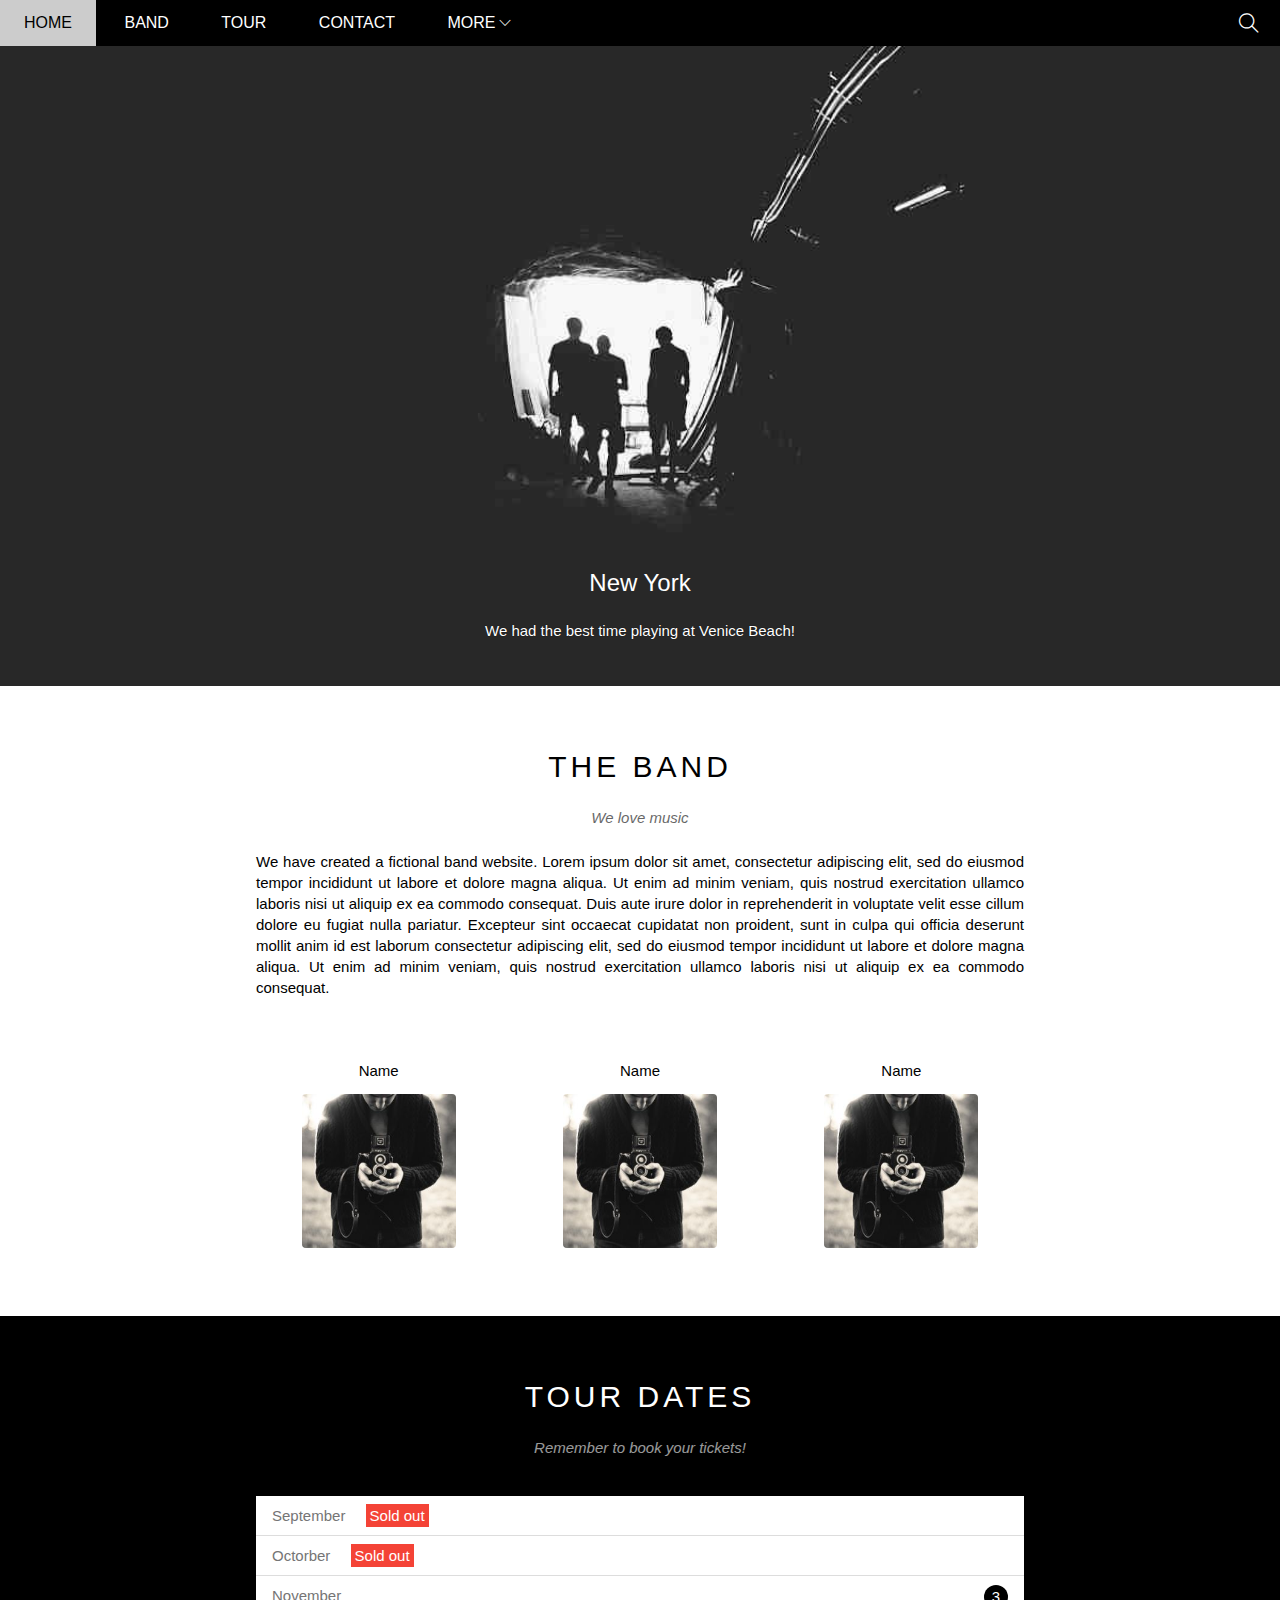
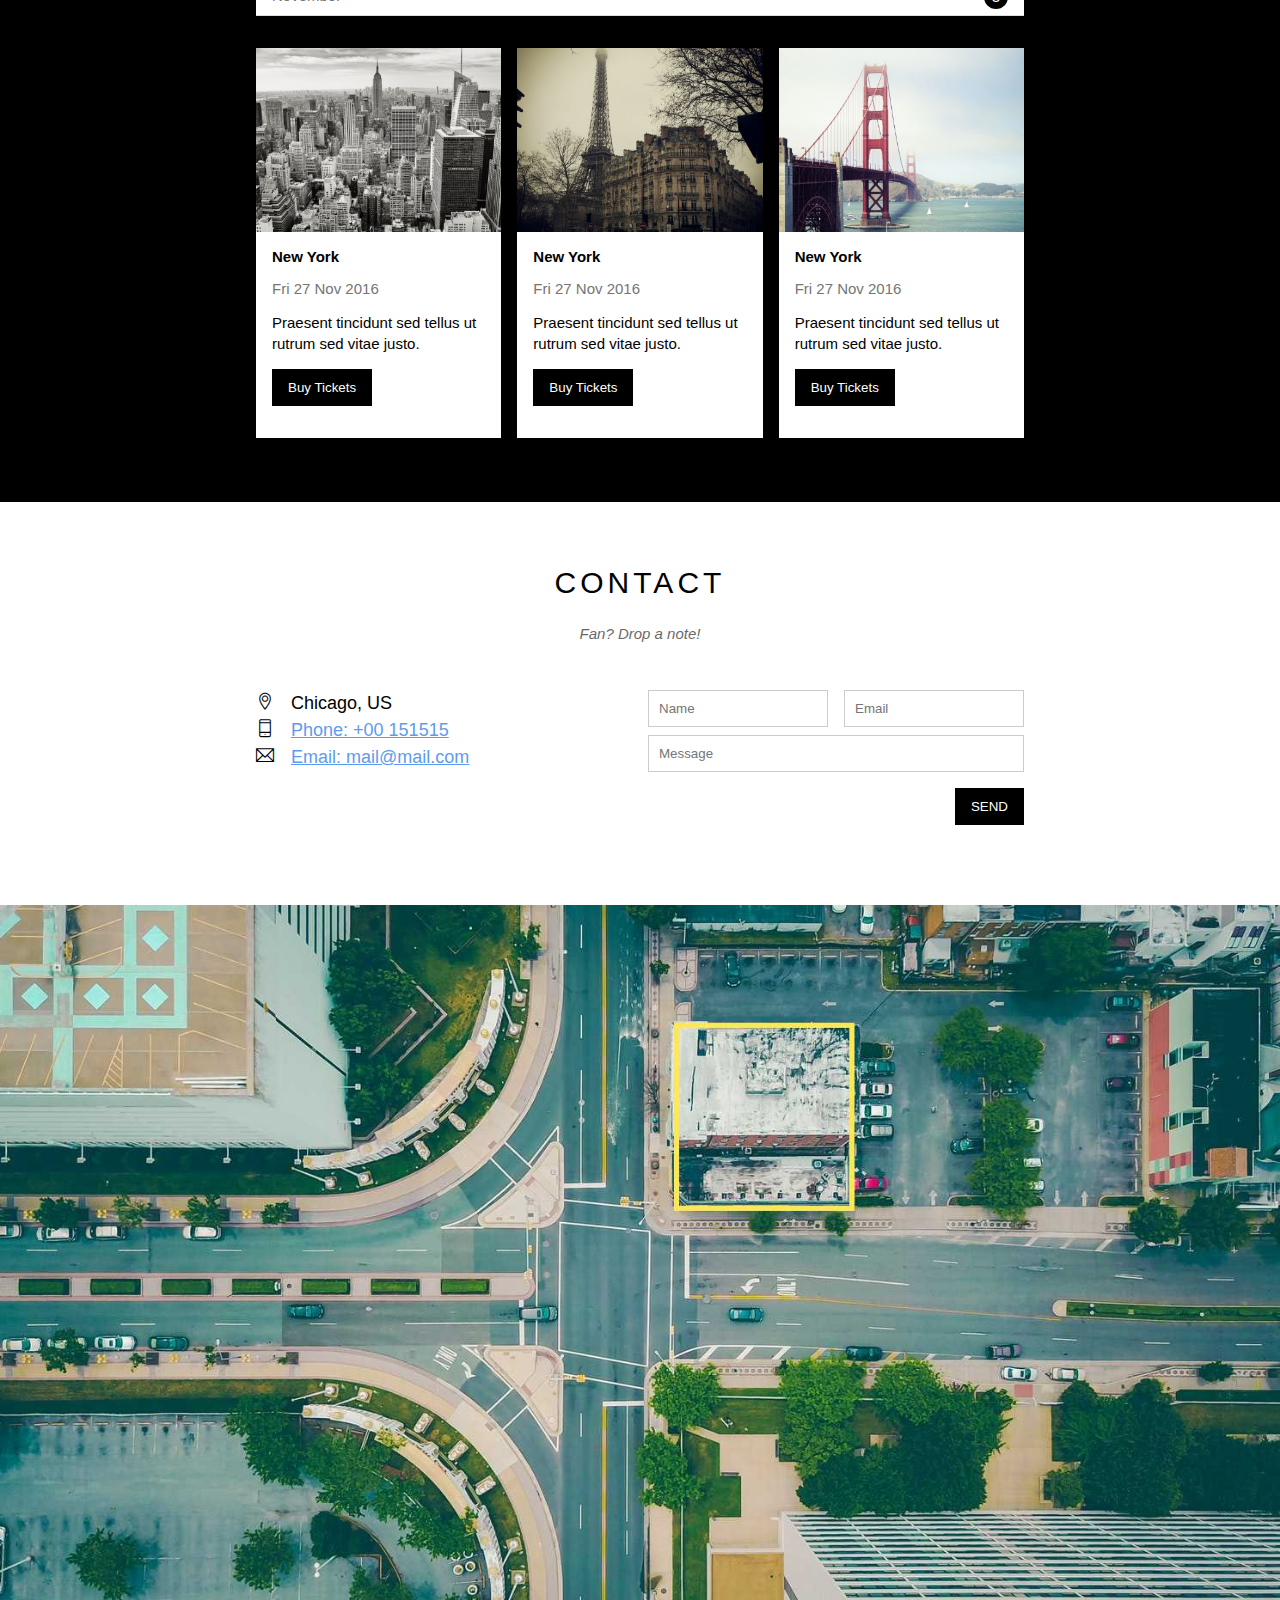
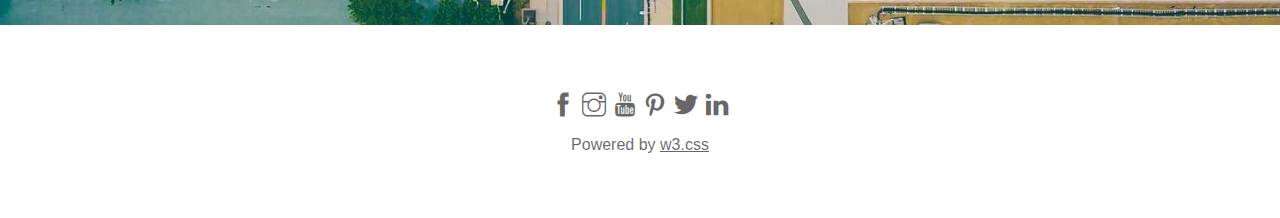
<file: index.html>
<!DOCTYPE html>
<html lang="en">

<head>
    <meta charset="UTF-8">
    <meta http-equiv="X-UA-Compatible" content="IE=edge">
    <meta name="viewport" content="width=device-width, initial-scale=1.0">
    <title>The Band</title>
    <link rel="icon" href="./assets/img/anh dai dien.jpg" type="image/x-icon" />
    <link rel="stylesheet" href="./assets/css/styles.css">
    <link rel="stylesheet" href="./assets/css/responsive.css">
    <link rel="stylesheet" href="./assets/fonts/themify-icons/themify-icons.css">
    <link rel="stylesheet" href="./assets/fonts/fontawesome-free-5.15.2-web/css/all.css">
</head>

<body>
    <div id="main">
        <div id="header">
            <!-- Begin nav -->
            <ul id="nav">
                <li><a href="#">Home</a></li>
                <li><a href="#band">Band</a></li>
                <li><a href="#tour">Tour</a></li>
                <li><a href="#contact">Contact</a></li>
                <li>
                    <a href="#">More<i class="nav-arrow-down ti-angle-down"></i></a>
                    <ul class="subnav">
                        <li><a href="#">Merchandise</a></li>
                        <li><a href="#">Extras</a></li>
                        <li><a href="#">Media</a></li>
                    </ul>
                </li>
            </ul>
            <!-- End nav -->

            <!-- Begin Mobile Button -->
            <div id="mobile-menu" class="mobile-menu-btn">
                <i class="menu-icon ti-menu"></i>
            </div>

            <!-- Begin Search Button -->
            <div class="search-btn">
                <i class="search-icon ti-search"></i>
            </div>
        </div>

        <div id="slider">
            <div class="text-content">
                <h2 class="text-heading">New York</h2>
                <div class="text-description">We had the best time playing at Venice Beach!</div>
            </div>
        </div>

        <div id="content">
            <!-- About Section -->
            <div id="band" class="content-section">
                <h2 class="section-heading">The Band</h2>
                <p class="section-sub-heading">We love music</p>
                <p class="about-text">We have created a fictional band website. Lorem ipsum dolor sit amet, consectetur
                    adipiscing elit, sed do eiusmod tempor incididunt ut labore et dolore magna aliqua. Ut enim ad minim
                    veniam, quis nostrud exercitation ullamco laboris nisi ut aliquip ex ea commodo consequat. Duis aute
                    irure dolor in reprehenderit in voluptate velit esse cillum dolore eu fugiat nulla pariatur.
                    Excepteur sint occaecat cupidatat non proident, sunt in culpa qui officia deserunt mollit anim id
                    est laborum consectetur adipiscing elit, sed do eiusmod tempor incididunt ut labore et dolore magna
                    aliqua. Ut enim ad minim veniam, quis nostrud exercitation ullamco laboris nisi ut aliquip ex ea
                    commodo consequat.</p>

                <div class="row member-list">
                    <div class="col col-third s-col-full mt-32 text-center">
                        <p class="member-name">Name</p>
                        <img src="./assets/img/band/member1.jpg" alt="Name" class="member-img">
                    </div>

                    <div class="col col-third s-col-full mt-32 text-center">
                        <p class="member-name">Name</p>
                        <img src="./assets/img/band/member1.jpg" alt="Name" class="member-img">
                    </div>

                    <div class="col col-third s-col-full mt-32 text-center">
                        <p class="member-name">Name</p>
                        <img src="./assets/img/band/member1.jpg" alt="Name" class="member-img">
                    </div>
                </div>
            </div>

            <!-- Tour Section -->
            <div id="tour" class="tour-section">
                <div class="content-section">
                    <h2 class="section-heading text-white">TOUR DATES</h2>
                    <p class="section-sub-heading text-white">Remember to book your tickets!</p>
                    <!-- Tickets -->
                    <ul class="tickets-list">
                        <li>September <span class="sold-out">Sold out</span></li>
                        <li>Octorber <span class="sold-out">Sold out</span></li>
                        <li>November <span class="quantity">3</span></li>
                    </ul>

                    <!-- Places -->
                    <div class="row places-list">
                        <div class="col col-third s-col-full mt-16">
                            <img src="./assets/img/places/place1.jpg" alt="New York" class="place-img">
                            <div class="place-body">
                                <h3 class="place-heading">New York</h3>
                                <p class="place-time">Fri 27 Nov 2016</p>
                                <p class="place-des">Praesent tincidunt sed tellus ut rutrum sed vitae justo.</p>
                                <button href="#" class="btn s-full-width text-center js-buy-ticket">Buy Tickets</button>
                            </div>
                        </div>

                        <div class="col col-third s-col-full mt-16">
                            <img src="./assets/img/places/place2.jpg" alt="New York" class="place-img">
                            <div class="place-body">
                                <h3 class="place-heading">New York</h3>
                                <p class="place-time">Fri 27 Nov 2016</p>
                                <p class="place-des">Praesent tincidunt sed tellus ut rutrum sed vitae justo.</p>
                                <button href="#" class="btn s-full-width text-center js-buy-ticket">Buy Tickets</button>
                            </div>
                        </div>

                        <div class="col col-third s-col-full mt-16">
                            <img src="./assets/img/places/place3.jpg" alt="New York" class="place-img">
                            <div class="place-body">
                                <h3 class="place-heading">New York</h3>
                                <p class="place-time">Fri 27 Nov 2016</p>
                                <p class="place-des">Praesent tincidunt sed tellus ut rutrum sed vitae justo.</p>
                                <button href="#" class="btn s-full-width text-center js-buy-ticket">Buy Tickets</button>
                            </div>
                        </div>

                    </div>
                </div>
            </div>

            <!-- Begin Contact Section -->
            <div id="contact" class="content-section">
                <h2 class="section-heading">CONTACT</h2>
                <p class="section-sub-heading">Fan? Drop a note!</p>

                <div class="row contact-content">
                    <div class="col col-half s-col-full contact-info">
                        <p><i class="ti-location-pin"></i> Chicago, US</p>
                        <p><i class="ti-mobile"></i> <a href="tel:+00 151515">Phone: +00 151515</a></p>
                        <p><i class="ti-email"></i> <a href="mailto:mail@mail.com">Email: mail@mail.com</a></p>
                    </div>
                    <div class="col col-half s-col-full contact-form">
                        <form action="">
                            <div class="row">
                                <div class="col col-half s-col-full">
                                    <input type="text" name="name" id="contact-name" placeholder="Name" required class="form-control">
                                </div>
                                <div class="col col-half s-col-full s-mt-8">
                                    <input type="email" name="email" id="contac-email" placeholder="Email" required class="form-control">
                                </div>
                            </div>
                            <div class="row mt-8">
                                <div class="col col-full">
                                    <input type="text" name="message" id="contact-message" placeholder="Message" required class=" form-control">
                                </div>
                            </div>
                            <input class="contact-submit-btn btn mt-16 pull-right s-full-width" type="submit" value="SEND">
                        </form>
                    </div>
                </div>
            </div>
            <!-- End Contact Section -->

            <div class="map-section">
                <img src="./assets/img/map.jpg" alt="map">
            </div>
        </div>

        <div id="footer" class="text-center">
            <div class="socials-list">
                <a href="#"><i class="ti-facebook"></i></a>
                <a href="#"><i class="ti-instagram"></i></a>
                <a href="#"><i class="ti-youtube"></i></a>
                <a href="#"><i class="ti-pinterest"></i></a>
                <a href="#"><i class="ti-twitter-alt"></i></a>
                <a href="#"><i class="ti-linkedin"></i></a>
            </div>
            <p class="copy-right">Powered by <a href="#">w3.css</a></p>
        </div>
    </div>

    <div class="modal js-modal">
        <div class="modal-container js-modal-container">
            <div class="modal-close js-modal-close">
                <i class="ti-close"></i>
            </div>
            <header class="modal-header">
                <i class="modal-header-icon ti-bag"></i>
                Tickets
            </header>
            <div class="modal-body">
                <label for="ticket-quantity" class="modal-lable">
                    <i class="ti-shopping-cart"></i>
                    Tickets, $15 per person
                </label>
                <input id="ticket-quantity" type="text" placeholder="How many?" class="modal-input">

                <label for="ticket-email" class="modal-lable">
                    <i class="ti-user"></i>
                    Send To
                </label>
                <input id="ticket-email" type="email" placeholder="Enter mail" class="modal-input">

                <button class="buy-tickets">Pay <i class="ti-check"></i></button>
            </div>
            <footer class="modal-footer">
                <p class="modal-help">
                    Need 
                    <a href="">help?</a>
                </p>
            </footer>
        </div>
    </div>

    <script src="./assets/js/script.js"></script>
</body>

</html>
</file>
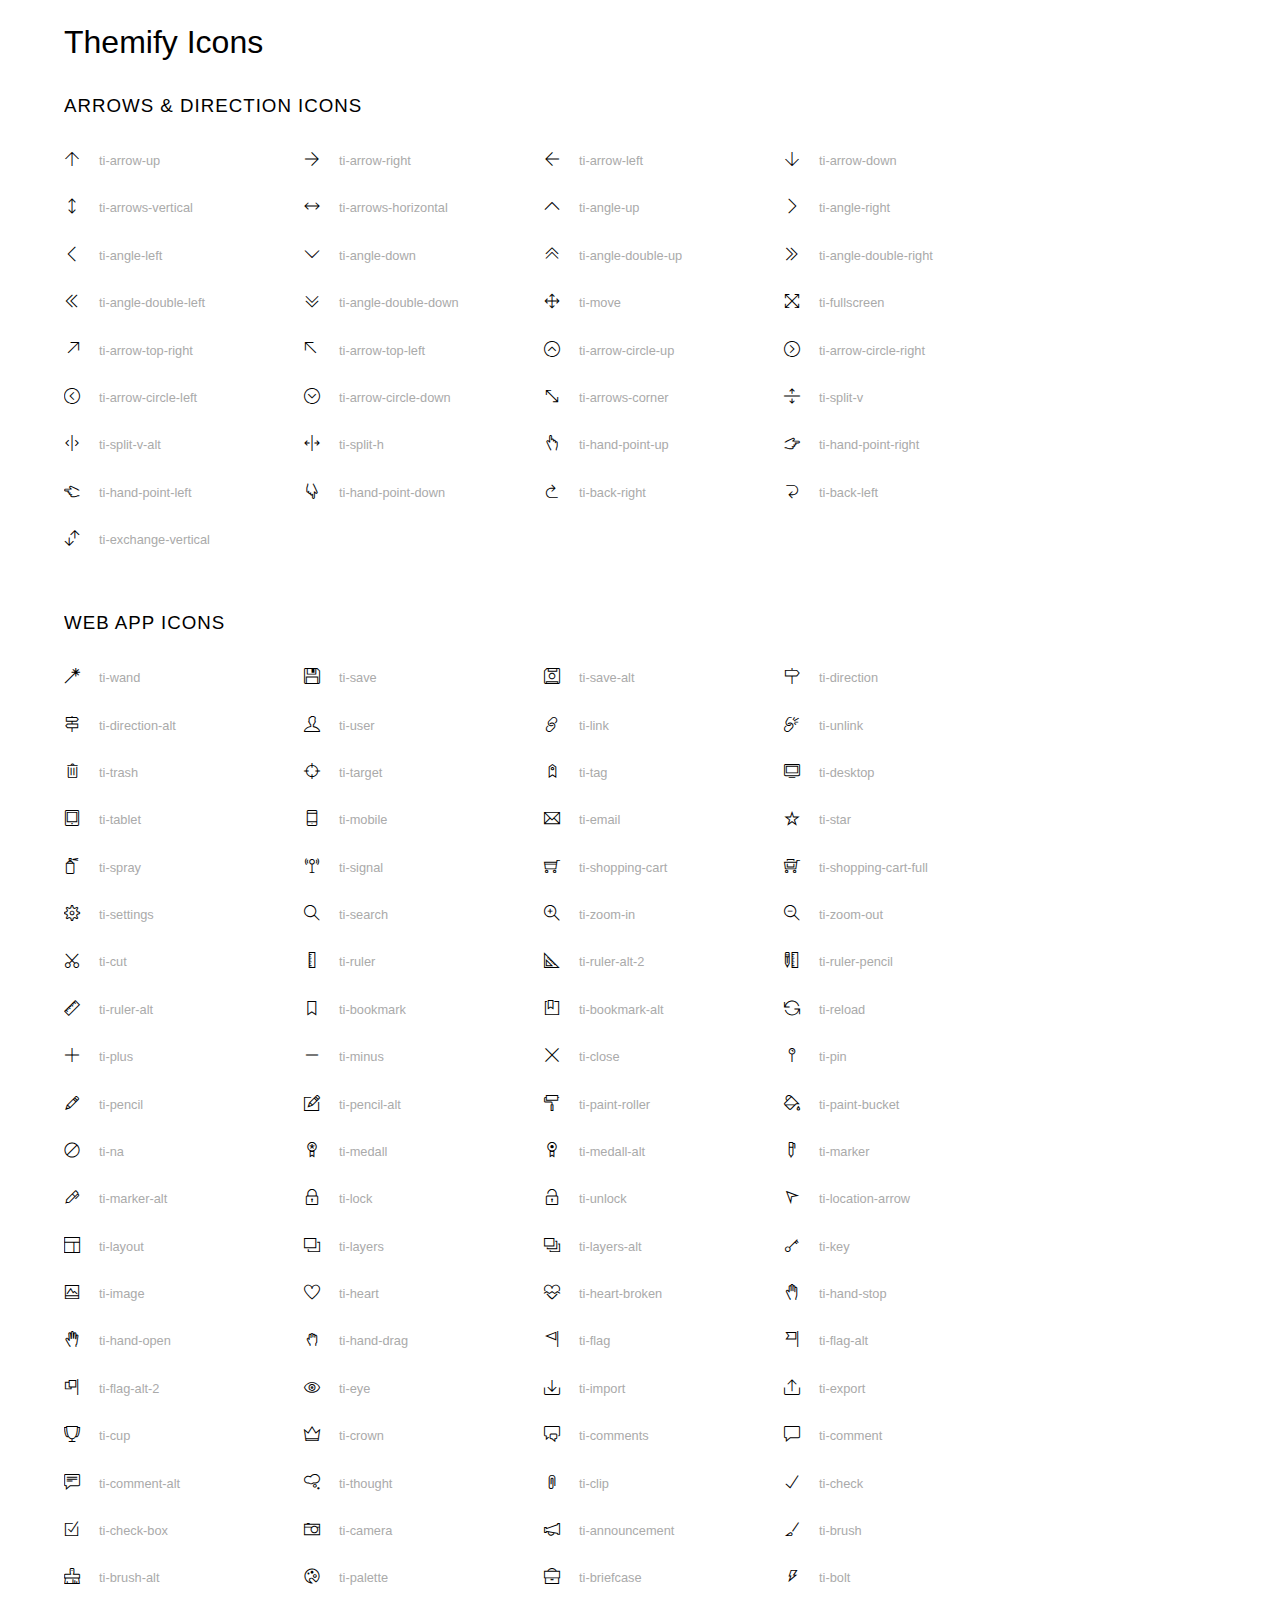
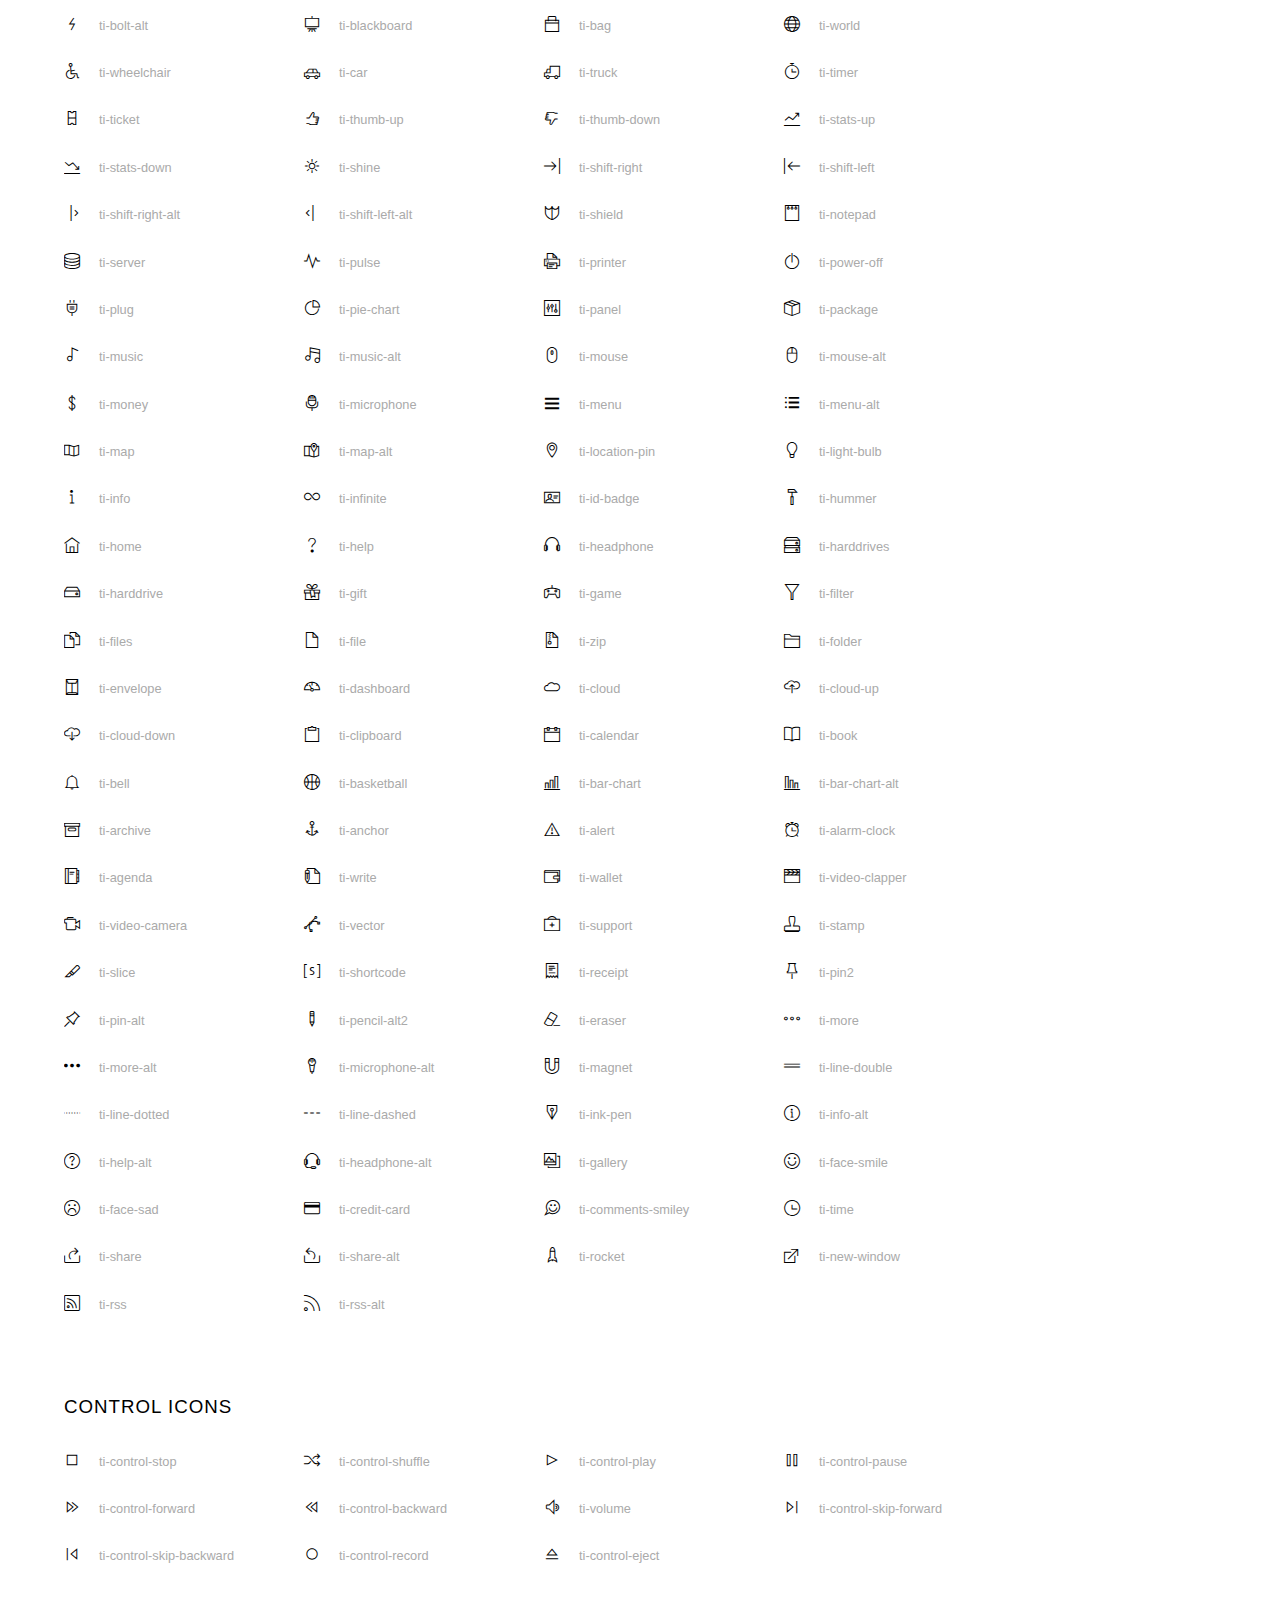
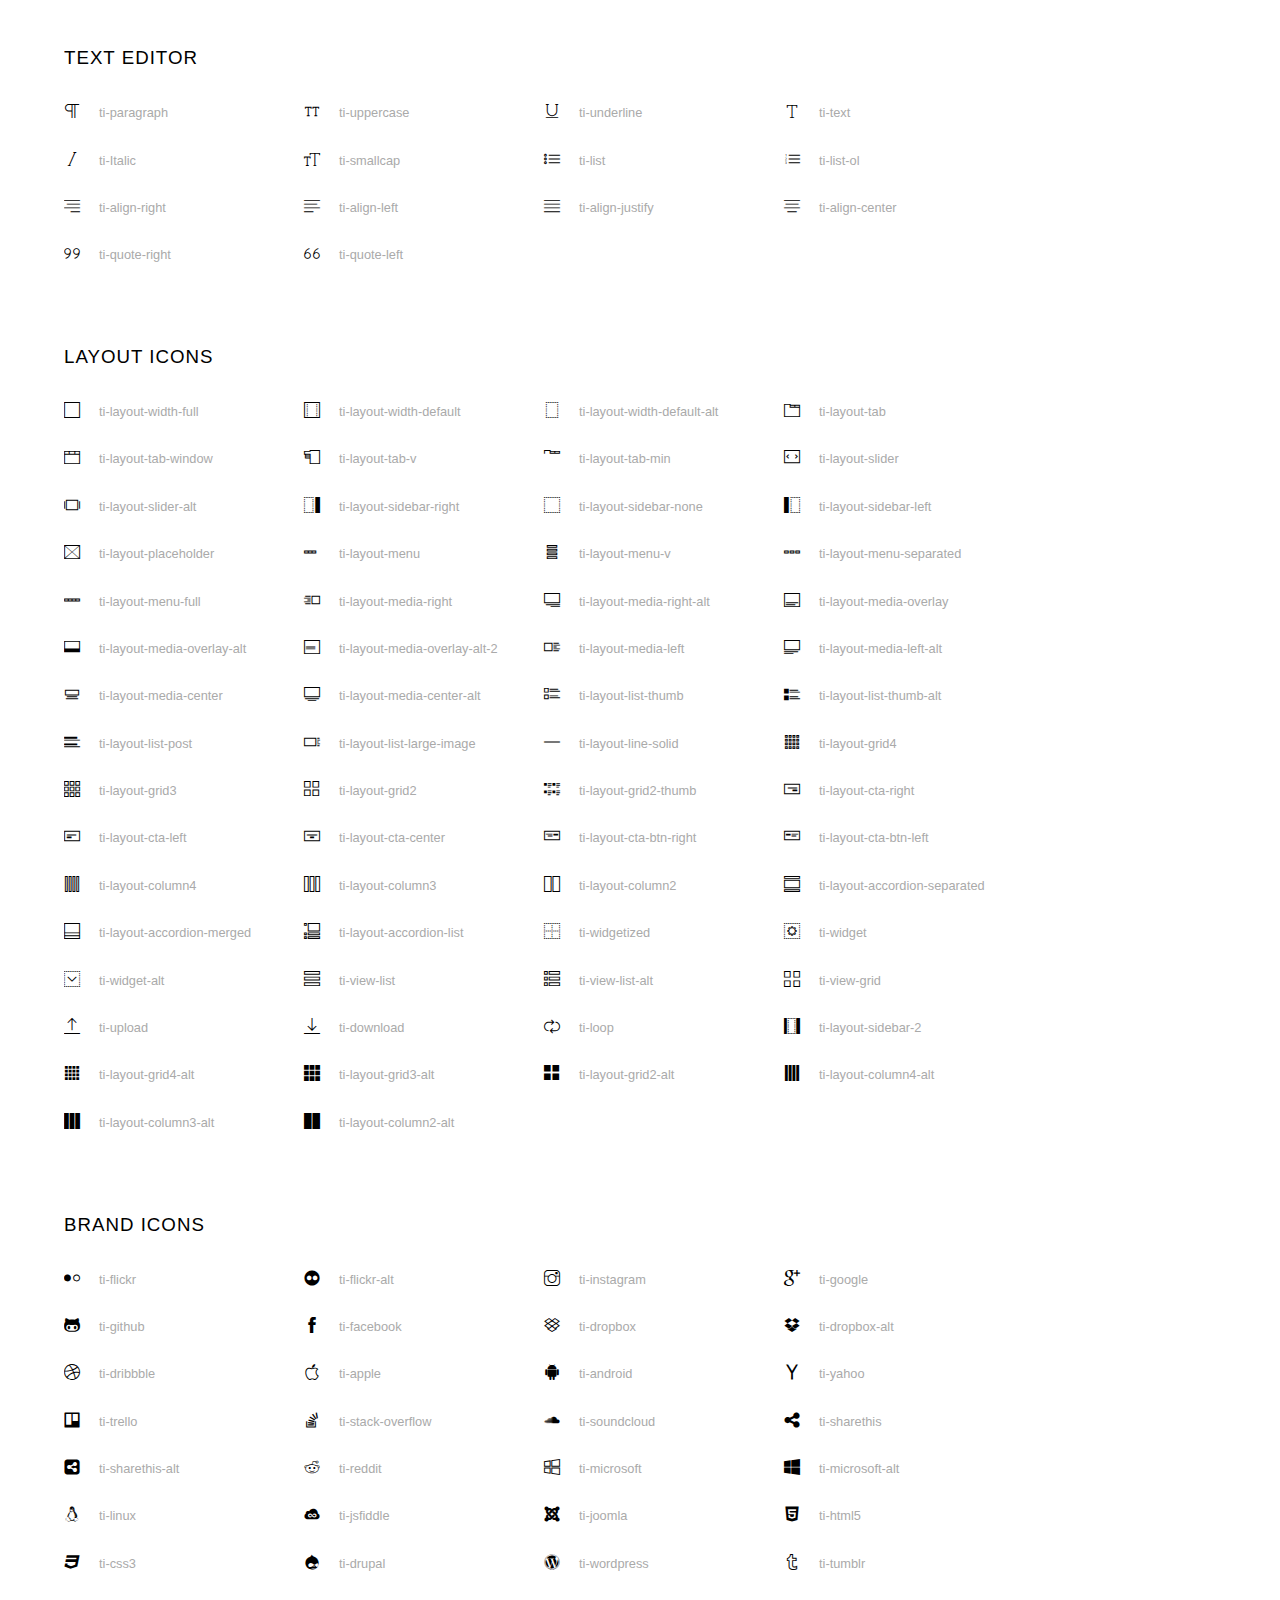
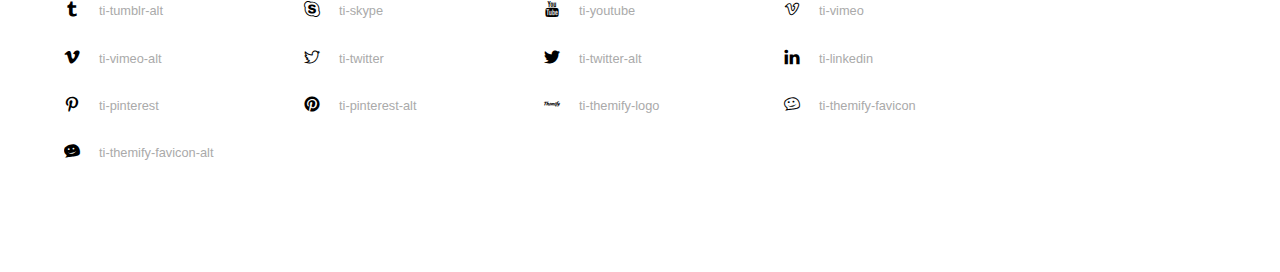
<file: assets/fonts/themify-icons/index.html>
<!doctype html>
<html>
<head>
	<meta charset="utf-8">
	<title>Themify Icon Font</title>
	<meta name="viewport" content="width=device-width">
	<link rel="stylesheet" href="demo-files/demo.css">
	<link rel="stylesheet" href="themify-icons.css">
	<!--[if lt IE 8]><!-->
	<link rel="stylesheet" href="ie7/ie7.css">
	<!--<![endif]-->
</head>
<body>
	<h1>Themify Icons</h1>

	<div class="icon-section">

		<div class="icon-section">
			<h3>Arrows &amp; Direction Icons </h3>

			<div class="icon-container">
				<span class="ti-arrow-up"></span><span class="icon-name"> ti-arrow-up</span>
			</div>
			<div class="icon-container">
				<span class="ti-arrow-right"></span><span class="icon-name"> ti-arrow-right</span>
			</div>
			<div class="icon-container">
				<span class="ti-arrow-left"></span><span class="icon-name"> ti-arrow-left</span>
			</div>
			<div class="icon-container">
				<span class="ti-arrow-down"></span><span class="icon-name"> ti-arrow-down</span>
			</div>
			<div class="icon-container">
				<span class="ti-arrows-vertical"></span><span class="icon-name"> ti-arrows-vertical</span>
			</div>
			<div class="icon-container">
				<span class="ti-arrows-horizontal"></span><span class="icon-name"> ti-arrows-horizontal</span>
			</div>
			<div class="icon-container">
				<span class="ti-angle-up"></span><span class="icon-name"> ti-angle-up</span>
			</div>
			<div class="icon-container">
				<span class="ti-angle-right"></span><span class="icon-name"> ti-angle-right</span>
			</div>
			<div class="icon-container">
				<span class="ti-angle-left"></span><span class="icon-name"> ti-angle-left</span>
			</div>
			<div class="icon-container">
				<span class="ti-angle-down"></span><span class="icon-name"> ti-angle-down</span>
			</div>	
			<div class="icon-container">
				<span class="ti-angle-double-up"></span><span class="icon-name"> ti-angle-double-up</span>
			</div>
			<div class="icon-container">
				<span class="ti-angle-double-right"></span><span class="icon-name"> ti-angle-double-right</span>
			</div>
			<div class="icon-container">
				<span class="ti-angle-double-left"></span><span class="icon-name"> ti-angle-double-left</span>
			</div>
			<div class="icon-container">
				<span class="ti-angle-double-down"></span><span class="icon-name"> ti-angle-double-down</span>
			</div>					
			<div class="icon-container">
				<span class="ti-move"></span><span class="icon-name"> ti-move</span>
			</div>
			<div class="icon-container">
				<span class="ti-fullscreen"></span><span class="icon-name"> ti-fullscreen</span>
			</div>
			<div class="icon-container">
				<span class="ti-arrow-top-right"></span><span class="icon-name"> ti-arrow-top-right</span>
			</div>
			<div class="icon-container">
				<span class="ti-arrow-top-left"></span><span class="icon-name"> ti-arrow-top-left</span>
			</div>
			<div class="icon-container">
				<span class="ti-arrow-circle-up"></span><span class="icon-name"> ti-arrow-circle-up</span>
			</div>
			<div class="icon-container">
				<span class="ti-arrow-circle-right"></span><span class="icon-name"> ti-arrow-circle-right</span>
			</div>
			<div class="icon-container">
				<span class="ti-arrow-circle-left"></span><span class="icon-name"> ti-arrow-circle-left</span>
			</div>
			<div class="icon-container">
				<span class="ti-arrow-circle-down"></span><span class="icon-name"> ti-arrow-circle-down</span>
			</div>
			<div class="icon-container">
				<span class="ti-arrows-corner"></span><span class="icon-name"> ti-arrows-corner</span>
			</div>
			<div class="icon-container">
				<span class="ti-split-v"></span><span class="icon-name"> ti-split-v</span>
			</div>

			<div class="icon-container">
				<span class="ti-split-v-alt"></span><span class="icon-name"> ti-split-v-alt</span>
			</div>
			<div class="icon-container">
				<span class="ti-split-h"></span><span class="icon-name"> ti-split-h</span>
			</div>
			<div class="icon-container">
				<span class="ti-hand-point-up"></span><span class="icon-name"> ti-hand-point-up</span>
			</div>
			<div class="icon-container">
				<span class="ti-hand-point-right"></span><span class="icon-name"> ti-hand-point-right</span>
			</div>
			<div class="icon-container">
				<span class="ti-hand-point-left"></span><span class="icon-name"> ti-hand-point-left</span>
			</div>
			<div class="icon-container">
				<span class="ti-hand-point-down"></span><span class="icon-name"> ti-hand-point-down</span>
			</div>
			<div class="icon-container">
				<span class="ti-back-right"></span><span class="icon-name"> ti-back-right</span>
			</div>
			<div class="icon-container">
				<span class="ti-back-left"></span><span class="icon-name"> ti-back-left</span>
			</div>
			<div class="icon-container">
				<span class="ti-exchange-vertical"></span><span class="icon-name"> ti-exchange-vertical</span>
			</div>

		</div> <!-- Arrows Icons -->



		<h3>Web App Icons</h3>
		
		<div class="icon-section">

			<div class="icon-container">
				<span class="ti-wand"></span><span class="icon-name"> ti-wand</span>
			</div>
			<div class="icon-container">
				<span class="ti-save"></span><span class="icon-name"> ti-save</span>
			</div>
			<div class="icon-container">
				<span class="ti-save-alt"></span><span class="icon-name"> ti-save-alt</span>
			</div>

			<div class="icon-container">
				<span class="ti-direction"></span><span class="icon-name"> ti-direction</span>
			</div>
			<div class="icon-container">
				<span class="ti-direction-alt"></span><span class="icon-name"> ti-direction-alt</span>
			</div>
			<div class="icon-container">
				<span class="ti-user"></span><span class="icon-name"> ti-user</span>
			</div>
			<div class="icon-container">
				<span class="ti-link"></span><span class="icon-name"> ti-link</span>
			</div>
			<div class="icon-container">
				<span class="ti-unlink"></span><span class="icon-name"> ti-unlink</span>
			</div>
			<div class="icon-container">
				<span class="ti-trash"></span><span class="icon-name"> ti-trash</span>
			</div>
			<div class="icon-container">
				<span class="ti-target"></span><span class="icon-name"> ti-target</span>
			</div>
			<div class="icon-container">
				<span class="ti-tag"></span><span class="icon-name"> ti-tag</span>
			</div>
			<div class="icon-container">
				<span class="ti-desktop"></span><span class="icon-name"> ti-desktop</span>
			</div>
			<div class="icon-container">
				<span class="ti-tablet"></span><span class="icon-name"> ti-tablet</span>
			</div>
			<div class="icon-container">
				<span class="ti-mobile"></span><span class="icon-name"> ti-mobile</span>
			</div>
			<div class="icon-container">
				<span class="ti-email"></span><span class="icon-name"> ti-email</span>
			</div>	
			<div class="icon-container">
				<span class="ti-star"></span><span class="icon-name"> ti-star</span>
			</div>
			<div class="icon-container">
				<span class="ti-spray"></span><span class="icon-name"> ti-spray</span>
			</div>
			<div class="icon-container">
				<span class="ti-signal"></span><span class="icon-name"> ti-signal</span>
			</div>
			<div class="icon-container">
				<span class="ti-shopping-cart"></span><span class="icon-name"> ti-shopping-cart</span>
			</div>
			<div class="icon-container">
				<span class="ti-shopping-cart-full"></span><span class="icon-name"> ti-shopping-cart-full</span>
			</div>
			<div class="icon-container">
				<span class="ti-settings"></span><span class="icon-name"> ti-settings</span>
			</div>
			<div class="icon-container">
				<span class="ti-search"></span><span class="icon-name"> ti-search</span>
			</div>
			<div class="icon-container">
				<span class="ti-zoom-in"></span><span class="icon-name"> ti-zoom-in</span>
			</div>
			<div class="icon-container">
				<span class="ti-zoom-out"></span><span class="icon-name"> ti-zoom-out</span>
			</div>
			<div class="icon-container">
				<span class="ti-cut"></span><span class="icon-name"> ti-cut</span>
			</div>
			<div class="icon-container">
				<span class="ti-ruler"></span><span class="icon-name"> ti-ruler</span>
			</div>
			<div class="icon-container">
				<span class="ti-ruler-alt-2"></span><span class="icon-name"> ti-ruler-alt-2</span>
			</div>			
			<div class="icon-container">
				<span class="ti-ruler-pencil"></span><span class="icon-name"> ti-ruler-pencil</span>
			</div>
			<div class="icon-container">
				<span class="ti-ruler-alt"></span><span class="icon-name"> ti-ruler-alt</span>
			</div>
			<div class="icon-container">
				<span class="ti-bookmark"></span><span class="icon-name"> ti-bookmark</span>
			</div>
			<div class="icon-container">
				<span class="ti-bookmark-alt"></span><span class="icon-name"> ti-bookmark-alt</span>
			</div>
			<div class="icon-container">
				<span class="ti-reload"></span><span class="icon-name"> ti-reload</span>
			</div>
			<div class="icon-container">
				<span class="ti-plus"></span><span class="icon-name"> ti-plus</span>
			</div>
			<div class="icon-container">
				<span class="ti-minus"></span><span class="icon-name"> ti-minus</span>
			</div>
			<div class="icon-container">
				<span class="ti-close"></span><span class="icon-name"> ti-close</span>
			</div>			
			<div class="icon-container">
				<span class="ti-pin"></span><span class="icon-name"> ti-pin</span>
			</div>
			<div class="icon-container">
				<span class="ti-pencil"></span><span class="icon-name"> ti-pencil</span>
			</div>
					
		  	<div class="icon-container">
				<span class="ti-pencil-alt"></span><span class="icon-name"> ti-pencil-alt</span>
			</div>
			<div class="icon-container">
				<span class="ti-paint-roller"></span><span class="icon-name"> ti-paint-roller</span>
			</div>
			<div class="icon-container">
				<span class="ti-paint-bucket"></span><span class="icon-name"> ti-paint-bucket</span>
			</div>
			<div class="icon-container">
				<span class="ti-na"></span><span class="icon-name"> ti-na</span>
			</div>
			<div class="icon-container">
				<span class="ti-medall"></span><span class="icon-name"> ti-medall</span>
			</div>
			<div class="icon-container">
				<span class="ti-medall-alt"></span><span class="icon-name"> ti-medall-alt</span>
			</div>
			<div class="icon-container">
				<span class="ti-marker"></span><span class="icon-name"> ti-marker</span>
			</div>
			<div class="icon-container">
				<span class="ti-marker-alt"></span><span class="icon-name"> ti-marker-alt</span>
			</div>

			<div class="icon-container">
				<span class="ti-lock"></span><span class="icon-name"> ti-lock</span>
			</div>
			<div class="icon-container">
				<span class="ti-unlock"></span><span class="icon-name"> ti-unlock</span>
			</div>
			<div class="icon-container">
				<span class="ti-location-arrow"></span><span class="icon-name"> ti-location-arrow</span>
			</div>
			<div class="icon-container">
				<span class="ti-layout"></span><span class="icon-name"> ti-layout</span>
			</div>
			<div class="icon-container">
				<span class="ti-layers"></span><span class="icon-name"> ti-layers</span>
			</div>
			<div class="icon-container">
				<span class="ti-layers-alt"></span><span class="icon-name"> ti-layers-alt</span>
			</div>
			<div class="icon-container">
				<span class="ti-key"></span><span class="icon-name"> ti-key</span>
			</div>
			<div class="icon-container">
				<span class="ti-image"></span><span class="icon-name"> ti-image</span>
			</div>
			<div class="icon-container">
				<span class="ti-heart"></span><span class="icon-name"> ti-heart</span>
			</div>
			<div class="icon-container">
				<span class="ti-heart-broken"></span><span class="icon-name"> ti-heart-broken</span>
			</div>
			<div class="icon-container">
				<span class="ti-hand-stop"></span><span class="icon-name"> ti-hand-stop</span>
			</div>
			<div class="icon-container">
				<span class="ti-hand-open"></span><span class="icon-name"> ti-hand-open</span>
			</div>
			<div class="icon-container">
				<span class="ti-hand-drag"></span><span class="icon-name"> ti-hand-drag</span>
			</div>
			<div class="icon-container">
				<span class="ti-flag"></span><span class="icon-name"> ti-flag</span>
			</div>
			<div class="icon-container">
				<span class="ti-flag-alt"></span><span class="icon-name"> ti-flag-alt</span>
			</div>
			<div class="icon-container">
				<span class="ti-flag-alt-2"></span><span class="icon-name"> ti-flag-alt-2</span>
			</div>
			<div class="icon-container">
				<span class="ti-eye"></span><span class="icon-name"> ti-eye</span>
			</div>
			<div class="icon-container">
				<span class="ti-import"></span><span class="icon-name"> ti-import</span>
			</div>			
			<div class="icon-container">
				<span class="ti-export"></span><span class="icon-name"> ti-export</span>
			</div>
			<div class="icon-container">
				<span class="ti-cup"></span><span class="icon-name"> ti-cup</span>
			</div>
			<div class="icon-container">
				<span class="ti-crown"></span><span class="icon-name"> ti-crown</span>
			</div>
			<div class="icon-container">
				<span class="ti-comments"></span><span class="icon-name"> ti-comments</span>
			</div>
			<div class="icon-container">
				<span class="ti-comment"></span><span class="icon-name"> ti-comment</span>
			</div>
			<div class="icon-container">
				<span class="ti-comment-alt"></span><span class="icon-name"> ti-comment-alt</span>
			</div>
			<div class="icon-container">
				<span class="ti-thought"></span><span class="icon-name"> ti-thought</span>
			</div>			
			<div class="icon-container">
				<span class="ti-clip"></span><span class="icon-name"> ti-clip</span>
			</div>

			<div class="icon-container">
				<span class="ti-check"></span><span class="icon-name"> ti-check</span>
			</div>
			<div class="icon-container">
				<span class="ti-check-box"></span><span class="icon-name"> ti-check-box</span>
			</div>
			<div class="icon-container">
				<span class="ti-camera"></span><span class="icon-name"> ti-camera</span>
			</div>
			<div class="icon-container">
				<span class="ti-announcement"></span><span class="icon-name"> ti-announcement</span>
			</div>
			<div class="icon-container">
				<span class="ti-brush"></span><span class="icon-name"> ti-brush</span>
			</div>
			<div class="icon-container">
				<span class="ti-brush-alt"></span><span class="icon-name"> ti-brush-alt</span>
			</div>
			<div class="icon-container">
				<span class="ti-palette"></span><span class="icon-name"> ti-palette</span>
			</div>			
			<div class="icon-container">
				<span class="ti-briefcase"></span><span class="icon-name"> ti-briefcase</span>
			</div>
			<div class="icon-container">
				<span class="ti-bolt"></span><span class="icon-name"> ti-bolt</span>
			</div>
			<div class="icon-container">
				<span class="ti-bolt-alt"></span><span class="icon-name"> ti-bolt-alt</span>
			</div>
			<div class="icon-container">
				<span class="ti-blackboard"></span><span class="icon-name"> ti-blackboard</span>
			</div>
			<div class="icon-container">
				<span class="ti-bag"></span><span class="icon-name"> ti-bag</span>
			</div>
			<div class="icon-container">
				<span class="ti-world"></span><span class="icon-name"> ti-world</span>
			</div>
			<div class="icon-container">
				<span class="ti-wheelchair"></span><span class="icon-name"> ti-wheelchair</span>
			</div>
			<div class="icon-container">
				<span class="ti-car"></span><span class="icon-name"> ti-car</span>
			</div>
			<div class="icon-container">
				<span class="ti-truck"></span><span class="icon-name"> ti-truck</span>
			</div>
			<div class="icon-container">
				<span class="ti-timer"></span><span class="icon-name"> ti-timer</span>
			</div>
			<div class="icon-container">
				<span class="ti-ticket"></span><span class="icon-name"> ti-ticket</span>
			</div>
			<div class="icon-container">
				<span class="ti-thumb-up"></span><span class="icon-name"> ti-thumb-up</span>
			</div>
			<div class="icon-container">
				<span class="ti-thumb-down"></span><span class="icon-name"> ti-thumb-down</span>
			</div>

			<div class="icon-container">
				<span class="ti-stats-up"></span><span class="icon-name"> ti-stats-up</span>
			</div>
			<div class="icon-container">
				<span class="ti-stats-down"></span><span class="icon-name"> ti-stats-down</span>
			</div>
			<div class="icon-container">
				<span class="ti-shine"></span><span class="icon-name"> ti-shine</span>
			</div>
			<div class="icon-container">
				<span class="ti-shift-right"></span><span class="icon-name"> ti-shift-right</span>
			</div>
			<div class="icon-container">
				<span class="ti-shift-left"></span><span class="icon-name"> ti-shift-left</span>
			</div>

			<div class="icon-container">
				<span class="ti-shift-right-alt"></span><span class="icon-name"> ti-shift-right-alt</span>
			</div>
			<div class="icon-container">
				<span class="ti-shift-left-alt"></span><span class="icon-name"> ti-shift-left-alt</span>
			</div>
			<div class="icon-container">
				<span class="ti-shield"></span><span class="icon-name"> ti-shield</span>
			</div>
			<div class="icon-container">
				<span class="ti-notepad"></span><span class="icon-name"> ti-notepad</span>
			</div>
			<div class="icon-container">
				<span class="ti-server"></span><span class="icon-name"> ti-server</span>
			</div>

			<div class="icon-container">
				<span class="ti-pulse"></span><span class="icon-name"> ti-pulse</span>
			</div>
			<div class="icon-container">
				<span class="ti-printer"></span><span class="icon-name"> ti-printer</span>
			</div>
			<div class="icon-container">
				<span class="ti-power-off"></span><span class="icon-name"> ti-power-off</span>
			</div>
			<div class="icon-container">
				<span class="ti-plug"></span><span class="icon-name"> ti-plug</span>
			</div>
			<div class="icon-container">
				<span class="ti-pie-chart"></span><span class="icon-name"> ti-pie-chart</span>
			</div>

			<div class="icon-container">
				<span class="ti-panel"></span><span class="icon-name"> ti-panel</span>
			</div>
			<div class="icon-container">
				<span class="ti-package"></span><span class="icon-name"> ti-package</span>
			</div>
			<div class="icon-container">
				<span class="ti-music"></span><span class="icon-name"> ti-music</span>
			</div>
			<div class="icon-container">
				<span class="ti-music-alt"></span><span class="icon-name"> ti-music-alt</span>
			</div>
			<div class="icon-container">
				<span class="ti-mouse"></span><span class="icon-name"> ti-mouse</span>
			</div>
			<div class="icon-container">
				<span class="ti-mouse-alt"></span><span class="icon-name"> ti-mouse-alt</span>
			</div>
			<div class="icon-container">
				<span class="ti-money"></span><span class="icon-name"> ti-money</span>
			</div>
			<div class="icon-container">
				<span class="ti-microphone"></span><span class="icon-name"> ti-microphone</span>
			</div>
			<div class="icon-container">
				<span class="ti-menu"></span><span class="icon-name"> ti-menu</span>
			</div>
			<div class="icon-container">
				<span class="ti-menu-alt"></span><span class="icon-name"> ti-menu-alt</span>
			</div>
			<div class="icon-container">
				<span class="ti-map"></span><span class="icon-name"> ti-map</span>
			</div>
			<div class="icon-container">
				<span class="ti-map-alt"></span><span class="icon-name"> ti-map-alt</span>
			</div>

			<div class="icon-container">
				<span class="ti-location-pin"></span><span class="icon-name"> ti-location-pin</span>
			</div>

			<div class="icon-container">
				<span class="ti-light-bulb"></span><span class="icon-name"> ti-light-bulb</span>
			</div>
			<div class="icon-container">
				<span class="ti-info"></span><span class="icon-name"> ti-info</span>
			</div>
			<div class="icon-container">
				<span class="ti-infinite"></span><span class="icon-name"> ti-infinite</span>
			</div>
			<div class="icon-container">
				<span class="ti-id-badge"></span><span class="icon-name"> ti-id-badge</span>
			</div>
			<div class="icon-container">
				<span class="ti-hummer"></span><span class="icon-name"> ti-hummer</span>
			</div>
			<div class="icon-container">
				<span class="ti-home"></span><span class="icon-name"> ti-home</span>
			</div>
			<div class="icon-container">
				<span class="ti-help"></span><span class="icon-name"> ti-help</span>
			</div>
			<div class="icon-container">
				<span class="ti-headphone"></span><span class="icon-name"> ti-headphone</span>
			</div>
			<div class="icon-container">
				<span class="ti-harddrives"></span><span class="icon-name"> ti-harddrives</span>
			</div>
			<div class="icon-container">
				<span class="ti-harddrive"></span><span class="icon-name"> ti-harddrive</span>
			</div>
			<div class="icon-container">
				<span class="ti-gift"></span><span class="icon-name"> ti-gift</span>
			</div>
			<div class="icon-container">
				<span class="ti-game"></span><span class="icon-name"> ti-game</span>
			</div>
			<div class="icon-container">
				<span class="ti-filter"></span><span class="icon-name"> ti-filter</span>
			</div>
			<div class="icon-container">
				<span class="ti-files"></span><span class="icon-name"> ti-files</span>
			</div>
			<div class="icon-container">
				<span class="ti-file"></span><span class="icon-name"> ti-file</span>
			</div>
			<div class="icon-container">
				<span class="ti-zip"></span><span class="icon-name"> ti-zip</span>
			</div>
			<div class="icon-container">
				<span class="ti-folder"></span><span class="icon-name"> ti-folder</span>
			</div>			
			<div class="icon-container">
				<span class="ti-envelope"></span><span class="icon-name"> ti-envelope</span>
			</div>


			<div class="icon-container">
				<span class="ti-dashboard"></span><span class="icon-name"> ti-dashboard</span>
			</div>
			<div class="icon-container">
				<span class="ti-cloud"></span><span class="icon-name"> ti-cloud</span>
			</div>
			<div class="icon-container">
				<span class="ti-cloud-up"></span><span class="icon-name"> ti-cloud-up</span>
			</div>
			<div class="icon-container">
				<span class="ti-cloud-down"></span><span class="icon-name"> ti-cloud-down</span>
			</div>
			<div class="icon-container">
				<span class="ti-clipboard"></span><span class="icon-name"> ti-clipboard</span>
			</div>
			<div class="icon-container">
				<span class="ti-calendar"></span><span class="icon-name"> ti-calendar</span>
			</div>
			<div class="icon-container">
				<span class="ti-book"></span><span class="icon-name"> ti-book</span>
			</div>
			<div class="icon-container">
				<span class="ti-bell"></span><span class="icon-name"> ti-bell</span>
			</div>
			<div class="icon-container">
				<span class="ti-basketball"></span><span class="icon-name"> ti-basketball</span>
			</div>
			<div class="icon-container">
				<span class="ti-bar-chart"></span><span class="icon-name"> ti-bar-chart</span>
			</div>
			<div class="icon-container">
				<span class="ti-bar-chart-alt"></span><span class="icon-name"> ti-bar-chart-alt</span>
			</div>


			<div class="icon-container">
				<span class="ti-archive"></span><span class="icon-name"> ti-archive</span>
			</div>
			<div class="icon-container">
				<span class="ti-anchor"></span><span class="icon-name"> ti-anchor</span>
			</div>

			<div class="icon-container">
				<span class="ti-alert"></span><span class="icon-name"> ti-alert</span>
			</div>
			<div class="icon-container">
				<span class="ti-alarm-clock"></span><span class="icon-name"> ti-alarm-clock</span>
			</div>
			<div class="icon-container">
				<span class="ti-agenda"></span><span class="icon-name"> ti-agenda</span>
			</div>
			<div class="icon-container">
				<span class="ti-write"></span><span class="icon-name"> ti-write</span>
			</div>

			<div class="icon-container">
				<span class="ti-wallet"></span><span class="icon-name"> ti-wallet</span>
			</div>
			<div class="icon-container">
				<span class="ti-video-clapper"></span><span class="icon-name"> ti-video-clapper</span>
			</div>
			<div class="icon-container">
				<span class="ti-video-camera"></span><span class="icon-name"> ti-video-camera</span>
			</div>
			<div class="icon-container">
				<span class="ti-vector"></span><span class="icon-name"> ti-vector</span>
			</div>

			<div class="icon-container">
				<span class="ti-support"></span><span class="icon-name"> ti-support</span>
			</div>
			<div class="icon-container">
				<span class="ti-stamp"></span><span class="icon-name"> ti-stamp</span>
			</div>
			<div class="icon-container">
				<span class="ti-slice"></span><span class="icon-name"> ti-slice</span>
			</div>
			<div class="icon-container">
				<span class="ti-shortcode"></span><span class="icon-name"> ti-shortcode</span>
			</div>
			<div class="icon-container">
				<span class="ti-receipt"></span><span class="icon-name"> ti-receipt</span>
			</div>
			<div class="icon-container">
				<span class="ti-pin2"></span><span class="icon-name"> ti-pin2</span>
			</div>
			<div class="icon-container">
				<span class="ti-pin-alt"></span><span class="icon-name"> ti-pin-alt</span>
			</div>
			<div class="icon-container">
				<span class="ti-pencil-alt2"></span><span class="icon-name"> ti-pencil-alt2</span>
			</div>
			<div class="icon-container">
				<span class="ti-eraser"></span><span class="icon-name"> ti-eraser</span>
			</div>			
			<div class="icon-container">
				<span class="ti-more"></span><span class="icon-name"> ti-more</span>
			</div>
			<div class="icon-container">
				<span class="ti-more-alt"></span><span class="icon-name"> ti-more-alt</span>
			</div>
			<div class="icon-container">
				<span class="ti-microphone-alt"></span><span class="icon-name"> ti-microphone-alt</span>
			</div>
			<div class="icon-container">
				<span class="ti-magnet"></span><span class="icon-name"> ti-magnet</span>
			</div>
			<div class="icon-container">
				<span class="ti-line-double"></span><span class="icon-name"> ti-line-double</span>
			</div>
			<div class="icon-container">
				<span class="ti-line-dotted"></span><span class="icon-name"> ti-line-dotted</span>
			</div>
			<div class="icon-container">
				<span class="ti-line-dashed"></span><span class="icon-name"> ti-line-dashed</span>
			</div>

			<div class="icon-container">
				<span class="ti-ink-pen"></span><span class="icon-name"> ti-ink-pen</span>
			</div>
			<div class="icon-container">
				<span class="ti-info-alt"></span><span class="icon-name"> ti-info-alt</span>
			</div>
			<div class="icon-container">
				<span class="ti-help-alt"></span><span class="icon-name"> ti-help-alt</span>
			</div>
			<div class="icon-container">
				<span class="ti-headphone-alt"></span><span class="icon-name"> ti-headphone-alt</span>
			</div>

			<div class="icon-container">
				<span class="ti-gallery"></span><span class="icon-name"> ti-gallery</span>
			</div>
			<div class="icon-container">
				<span class="ti-face-smile"></span><span class="icon-name"> ti-face-smile</span>
			</div>
			<div class="icon-container">
				<span class="ti-face-sad"></span><span class="icon-name"> ti-face-sad</span>
			</div>
			<div class="icon-container">
				<span class="ti-credit-card"></span><span class="icon-name"> ti-credit-card</span>
			</div>
			<div class="icon-container">
				<span class="ti-comments-smiley"></span><span class="icon-name"> ti-comments-smiley</span>
			</div>
			<div class="icon-container">
				<span class="ti-time"></span><span class="icon-name"> ti-time</span>
			</div>
			<div class="icon-container">
				<span class="ti-share"></span><span class="icon-name"> ti-share</span>
			</div>
			<div class="icon-container">
				<span class="ti-share-alt"></span><span class="icon-name"> ti-share-alt</span>
			</div>
			<div class="icon-container">
				<span class="ti-rocket"></span><span class="icon-name"> ti-rocket</span>
			</div>

			<div class="icon-container">
				<span class="ti-new-window"></span><span class="icon-name"> ti-new-window</span>
			</div>

			<div class="icon-container">
				<span class="ti-rss"></span><span class="icon-name"> ti-rss</span>
			</div>

			<div class="icon-container">
				<span class="ti-rss-alt"></span><span class="icon-name"> ti-rss-alt</span>
			</div>
			
		</div><!-- Web App Icons -->


		<div class="icon-section">
			<h3>Control Icons</h3>
			<div class="icon-container">
				<span class="ti-control-stop"></span><span class="icon-name"> ti-control-stop</span>
			</div>
			<div class="icon-container">
				<span class="ti-control-shuffle"></span><span class="icon-name"> ti-control-shuffle</span>
			</div>
			<div class="icon-container">
				<span class="ti-control-play"></span><span class="icon-name"> ti-control-play</span>
			</div>
			<div class="icon-container">
				<span class="ti-control-pause"></span><span class="icon-name"> ti-control-pause</span>
			</div>
			<div class="icon-container">
				<span class="ti-control-forward"></span><span class="icon-name"> ti-control-forward</span>
			</div>
			<div class="icon-container">
				<span class="ti-control-backward"></span><span class="icon-name"> ti-control-backward</span>
			</div>	
			<div class="icon-container">
				<span class="ti-volume"></span><span class="icon-name"> ti-volume</span>
			</div>
			<div class="icon-container">
				<span class="ti-control-skip-forward"></span><span class="icon-name"> ti-control-skip-forward</span>
			</div>
			<div class="icon-container">
				<span class="ti-control-skip-backward"></span><span class="icon-name"> ti-control-skip-backward</span>
			</div>
			<div class="icon-container">
				<span class="ti-control-record"></span><span class="icon-name"> ti-control-record</span>
			</div>
			<div class="icon-container">
				<span class="ti-control-eject"></span><span class="icon-name"> ti-control-eject</span>
			</div>			
		</div> <!-- Control Icons -->


		<div class="icon-section">
			<h3>Text Editor</h3>

			<div class="icon-container">
				<span class="ti-paragraph"></span><span class="icon-name"> ti-paragraph</span>
			</div>
			<div class="icon-container">
				<span class="ti-uppercase"></span><span class="icon-name"> ti-uppercase</span>
			</div>

			<div class="icon-container">
				<span class="ti-underline"></span><span class="icon-name"> ti-underline</span>
			</div>
			<div class="icon-container">
				<span class="ti-text"></span><span class="icon-name"> ti-text</span>
			</div>
			<div class="icon-container">
				<span class="ti-Italic"></span><span class="icon-name"> ti-Italic</span>
			</div>
			<div class="icon-container">
				<span class="ti-smallcap"></span><span class="icon-name"> ti-smallcap</span>
			</div>
			<div class="icon-container">
				<span class="ti-list"></span><span class="icon-name"> ti-list</span>
			</div>
			<div class="icon-container">
				<span class="ti-list-ol"></span><span class="icon-name"> ti-list-ol</span>
			</div>
			<div class="icon-container">
				<span class="ti-align-right"></span><span class="icon-name"> ti-align-right</span>
			</div>
			<div class="icon-container">
				<span class="ti-align-left"></span><span class="icon-name"> ti-align-left</span>
			</div>
			<div class="icon-container">
				<span class="ti-align-justify"></span><span class="icon-name"> ti-align-justify</span>
			</div>
			<div class="icon-container">
				<span class="ti-align-center"></span><span class="icon-name"> ti-align-center</span>
			</div>
			<div class="icon-container">
				<span class="ti-quote-right"></span><span class="icon-name"> ti-quote-right</span>
			</div>
			<div class="icon-container">
				<span class="ti-quote-left"></span><span class="icon-name"> ti-quote-left</span>
			</div>

		</div> <!-- Text Editor -->



		<div class="icon-section">
			<h3>Layout Icons</h3>
			<div class="icon-container">
				<span class="ti-layout-width-full"></span><span class="icon-name"> ti-layout-width-full</span>
			</div>
			<div class="icon-container">
				<span class="ti-layout-width-default"></span><span class="icon-name"> ti-layout-width-default</span>
			</div>
			<div class="icon-container">
				<span class="ti-layout-width-default-alt"></span><span class="icon-name"> ti-layout-width-default-alt</span>
			</div>
			<div class="icon-container">
				<span class="ti-layout-tab"></span><span class="icon-name"> ti-layout-tab</span>
			</div>
			<div class="icon-container">
				<span class="ti-layout-tab-window"></span><span class="icon-name"> ti-layout-tab-window</span>
			</div>
			<div class="icon-container">
				<span class="ti-layout-tab-v"></span><span class="icon-name"> ti-layout-tab-v</span>
			</div>
			<div class="icon-container">
				<span class="ti-layout-tab-min"></span><span class="icon-name"> ti-layout-tab-min</span>
			</div>
			<div class="icon-container">
				<span class="ti-layout-slider"></span><span class="icon-name"> ti-layout-slider</span>
			</div>
			<div class="icon-container">
				<span class="ti-layout-slider-alt"></span><span class="icon-name"> ti-layout-slider-alt</span>
			</div>
			<div class="icon-container">
				<span class="ti-layout-sidebar-right"></span><span class="icon-name"> ti-layout-sidebar-right</span>
			</div>
			<div class="icon-container">
				<span class="ti-layout-sidebar-none"></span><span class="icon-name"> ti-layout-sidebar-none</span>
			</div>
			<div class="icon-container">
				<span class="ti-layout-sidebar-left"></span><span class="icon-name"> ti-layout-sidebar-left</span>
			</div>
			<div class="icon-container">
				<span class="ti-layout-placeholder"></span><span class="icon-name"> ti-layout-placeholder</span>
			</div>
			<div class="icon-container">
				<span class="ti-layout-menu"></span><span class="icon-name"> ti-layout-menu</span>
			</div>
			<div class="icon-container">
				<span class="ti-layout-menu-v"></span><span class="icon-name"> ti-layout-menu-v</span>
			</div>
			<div class="icon-container">
				<span class="ti-layout-menu-separated"></span><span class="icon-name"> ti-layout-menu-separated</span>
			</div>
			<div class="icon-container">
				<span class="ti-layout-menu-full"></span><span class="icon-name"> ti-layout-menu-full</span>
			</div>
			<div class="icon-container">
				<span class="ti-layout-media-right"></span><span class="icon-name"> ti-layout-media-right</span>
			</div>
			<div class="icon-container">
				<span class="ti-layout-media-right-alt"></span><span class="icon-name"> ti-layout-media-right-alt</span>
			</div>
			<div class="icon-container">
				<span class="ti-layout-media-overlay"></span><span class="icon-name"> ti-layout-media-overlay</span>
			</div>
			<div class="icon-container">
				<span class="ti-layout-media-overlay-alt"></span><span class="icon-name"> ti-layout-media-overlay-alt</span>
			</div>
			<div class="icon-container">
				<span class="ti-layout-media-overlay-alt-2"></span><span class="icon-name"> ti-layout-media-overlay-alt-2</span>
			</div>
			<div class="icon-container">
				<span class="ti-layout-media-left"></span><span class="icon-name"> ti-layout-media-left</span>
			</div>
			<div class="icon-container">
				<span class="ti-layout-media-left-alt"></span><span class="icon-name"> ti-layout-media-left-alt</span>
			</div>
			<div class="icon-container">
				<span class="ti-layout-media-center"></span><span class="icon-name"> ti-layout-media-center</span>
			</div>
			<div class="icon-container">
				<span class="ti-layout-media-center-alt"></span><span class="icon-name"> ti-layout-media-center-alt</span>
			</div>
			<div class="icon-container">
				<span class="ti-layout-list-thumb"></span><span class="icon-name"> ti-layout-list-thumb</span>
			</div>
			<div class="icon-container">
				<span class="ti-layout-list-thumb-alt"></span><span class="icon-name"> ti-layout-list-thumb-alt</span>
			</div>
			<div class="icon-container">
				<span class="ti-layout-list-post"></span><span class="icon-name"> ti-layout-list-post</span>
			</div>
			<div class="icon-container">
				<span class="ti-layout-list-large-image"></span><span class="icon-name"> ti-layout-list-large-image</span>
			</div>
			<div class="icon-container">
				<span class="ti-layout-line-solid"></span><span class="icon-name"> ti-layout-line-solid</span>
			</div>
			<div class="icon-container">
				<span class="ti-layout-grid4"></span><span class="icon-name"> ti-layout-grid4</span>
			</div>
			<div class="icon-container">
				<span class="ti-layout-grid3"></span><span class="icon-name"> ti-layout-grid3</span>
			</div>
			<div class="icon-container">
				<span class="ti-layout-grid2"></span><span class="icon-name"> ti-layout-grid2</span>
			</div>
			<div class="icon-container">
				<span class="ti-layout-grid2-thumb"></span><span class="icon-name"> ti-layout-grid2-thumb</span>
			</div>
			<div class="icon-container">
				<span class="ti-layout-cta-right"></span><span class="icon-name"> ti-layout-cta-right</span>
			</div>
			<div class="icon-container">
				<span class="ti-layout-cta-left"></span><span class="icon-name"> ti-layout-cta-left</span>
			</div>
			<div class="icon-container">
				<span class="ti-layout-cta-center"></span><span class="icon-name"> ti-layout-cta-center</span>
			</div>
			<div class="icon-container">
				<span class="ti-layout-cta-btn-right"></span><span class="icon-name"> ti-layout-cta-btn-right</span>
			</div>
			<div class="icon-container">
				<span class="ti-layout-cta-btn-left"></span><span class="icon-name"> ti-layout-cta-btn-left</span>
			</div>
			<div class="icon-container">
				<span class="ti-layout-column4"></span><span class="icon-name"> ti-layout-column4</span>
			</div>
			<div class="icon-container">
				<span class="ti-layout-column3"></span><span class="icon-name"> ti-layout-column3</span>
			</div>
			<div class="icon-container">
				<span class="ti-layout-column2"></span><span class="icon-name"> ti-layout-column2</span>
			</div>
			<div class="icon-container">
				<span class="ti-layout-accordion-separated"></span><span class="icon-name"> ti-layout-accordion-separated</span>
			</div>
			<div class="icon-container">
				<span class="ti-layout-accordion-merged"></span><span class="icon-name"> ti-layout-accordion-merged</span>
			</div>
			<div class="icon-container">
				<span class="ti-layout-accordion-list"></span><span class="icon-name"> ti-layout-accordion-list</span>
			</div>
			<div class="icon-container">
				<span class="ti-widgetized"></span><span class="icon-name"> ti-widgetized</span>
			</div>
			<div class="icon-container">
				<span class="ti-widget"></span><span class="icon-name"> ti-widget</span>
			</div>
			<div class="icon-container">
				<span class="ti-widget-alt"></span><span class="icon-name"> ti-widget-alt</span>
			</div>
			<div class="icon-container">
				<span class="ti-view-list"></span><span class="icon-name"> ti-view-list</span>
			</div>
			<div class="icon-container">
				<span class="ti-view-list-alt"></span><span class="icon-name"> ti-view-list-alt</span>
			</div>
			<div class="icon-container">
				<span class="ti-view-grid"></span><span class="icon-name"> ti-view-grid</span>
			</div>
			<div class="icon-container">
				<span class="ti-upload"></span><span class="icon-name"> ti-upload</span>
			</div>
			<div class="icon-container">
				<span class="ti-download"></span><span class="icon-name"> ti-download</span>
			</div>	
			<div class="icon-container">
				<span class="ti-loop"></span><span class="icon-name"> ti-loop</span>
			</div>
			<div class="icon-container">
				<span class="ti-layout-sidebar-2"></span><span class="icon-name"> ti-layout-sidebar-2</span>
			</div>
			<div class="icon-container">
				<span class="ti-layout-grid4-alt"></span><span class="icon-name"> ti-layout-grid4-alt</span>
			</div>
			<div class="icon-container">
				<span class="ti-layout-grid3-alt"></span><span class="icon-name"> ti-layout-grid3-alt</span>
			</div>
			<div class="icon-container">
				<span class="ti-layout-grid2-alt"></span><span class="icon-name"> ti-layout-grid2-alt</span>
			</div>
			<div class="icon-container">
				<span class="ti-layout-column4-alt"></span><span class="icon-name"> ti-layout-column4-alt</span>
			</div>
			<div class="icon-container">
				<span class="ti-layout-column3-alt"></span><span class="icon-name"> ti-layout-column3-alt</span>
			</div>
			<div class="icon-container">
				<span class="ti-layout-column2-alt"></span><span class="icon-name"> ti-layout-column2-alt</span>
			</div>		


		</div> <!-- Layout Icons -->


		<div class="icon-section">
			<h3>Brand Icons</h3>

			<div class="icon-container">
				<span class="ti-flickr"></span><span class="icon-name"> ti-flickr</span>
			</div>
			<div class="icon-container">
				<span class="ti-flickr-alt"></span><span class="icon-name"> ti-flickr-alt</span>
			</div>			
			<div class="icon-container">
				<span class="ti-instagram"></span><span class="icon-name"> ti-instagram</span>
			</div>
			<div class="icon-container">
				<span class="ti-google"></span><span class="icon-name"> ti-google</span>
			</div>
			<div class="icon-container">
				<span class="ti-github"></span><span class="icon-name"> ti-github</span>
			</div>

			<div class="icon-container">
				<span class="ti-facebook"></span><span class="icon-name"> ti-facebook</span>
			</div>
			<div class="icon-container">
				<span class="ti-dropbox"></span><span class="icon-name"> ti-dropbox</span>
			</div>
			<div class="icon-container">
				<span class="ti-dropbox-alt"></span><span class="icon-name"> ti-dropbox-alt</span>
			</div>
			<div class="icon-container">
				<span class="ti-dribbble"></span><span class="icon-name"> ti-dribbble</span>
			</div>
			<div class="icon-container">
				<span class="ti-apple"></span><span class="icon-name"> ti-apple</span>
			</div>
			<div class="icon-container">
				<span class="ti-android"></span><span class="icon-name"> ti-android</span>
			</div>
			<div class="icon-container">
				<span class="ti-yahoo"></span><span class="icon-name"> ti-yahoo</span>
			</div>
			<div class="icon-container">
				<span class="ti-trello"></span><span class="icon-name"> ti-trello</span>
			</div>
			<div class="icon-container">
				<span class="ti-stack-overflow"></span><span class="icon-name"> ti-stack-overflow</span>
			</div>
			<div class="icon-container">
				<span class="ti-soundcloud"></span><span class="icon-name"> ti-soundcloud</span>
			</div>
			<div class="icon-container">
				<span class="ti-sharethis"></span><span class="icon-name"> ti-sharethis</span>
			</div>
			<div class="icon-container">
				<span class="ti-sharethis-alt"></span><span class="icon-name"> ti-sharethis-alt</span>
			</div>
			<div class="icon-container">
				<span class="ti-reddit"></span><span class="icon-name"> ti-reddit</span>
			</div>

			<div class="icon-container">
				<span class="ti-microsoft"></span><span class="icon-name"> ti-microsoft</span>
			</div>
			<div class="icon-container">
				<span class="ti-microsoft-alt"></span><span class="icon-name"> ti-microsoft-alt</span>
			</div>
			<div class="icon-container">
				<span class="ti-linux"></span><span class="icon-name"> ti-linux</span>
			</div>
			<div class="icon-container">
				<span class="ti-jsfiddle"></span><span class="icon-name"> ti-jsfiddle</span>
			</div>
			<div class="icon-container">
				<span class="ti-joomla"></span><span class="icon-name"> ti-joomla</span>
			</div>
			<div class="icon-container">
				<span class="ti-html5"></span><span class="icon-name"> ti-html5</span>
			</div>
			<div class="icon-container">
				<span class="ti-css3"></span><span class="icon-name"> ti-css3</span>
			</div>	
			<div class="icon-container">
				<span class="ti-drupal"></span><span class="icon-name"> ti-drupal</span>
			</div>
			<div class="icon-container">
				<span class="ti-wordpress"></span><span class="icon-name"> ti-wordpress</span>
			</div>		
			<div class="icon-container">
				<span class="ti-tumblr"></span><span class="icon-name"> ti-tumblr</span>
			</div>
			<div class="icon-container">
				<span class="ti-tumblr-alt"></span><span class="icon-name"> ti-tumblr-alt</span>
			</div>
			<div class="icon-container">
				<span class="ti-skype"></span><span class="icon-name"> ti-skype</span>
			</div>
			<div class="icon-container">
				<span class="ti-youtube"></span><span class="icon-name"> ti-youtube</span>
			</div>
			<div class="icon-container">
				<span class="ti-vimeo"></span><span class="icon-name"> ti-vimeo</span>
			</div>
			<div class="icon-container">
				<span class="ti-vimeo-alt"></span><span class="icon-name"> ti-vimeo-alt</span>
			</div>			
			<div class="icon-container">
				<span class="ti-twitter"></span><span class="icon-name"> ti-twitter</span>
			</div>
			<div class="icon-container">
				<span class="ti-twitter-alt"></span><span class="icon-name"> ti-twitter-alt</span>
			</div>
			<div class="icon-container">
				<span class="ti-linkedin"></span><span class="icon-name"> ti-linkedin</span>
			</div>
			<div class="icon-container">
				<span class="ti-pinterest"></span><span class="icon-name"> ti-pinterest</span>
			</div>

			<div class="icon-container">
				<span class="ti-pinterest-alt"></span><span class="icon-name"> ti-pinterest-alt</span>
			</div>
			<div class="icon-container">
				<span class="ti-themify-logo"></span><span class="icon-name"> ti-themify-logo</span>
			</div>
			<div class="icon-container">
				<span class="ti-themify-favicon"></span><span class="icon-name"> ti-themify-favicon</span>
			</div>
			<div class="icon-container">
				<span class="ti-themify-favicon-alt"></span><span class="icon-name"> ti-themify-favicon-alt</span>
			</div>

		</div> <!-- brand Icons -->

	</div>

</body>
</html>
</file>
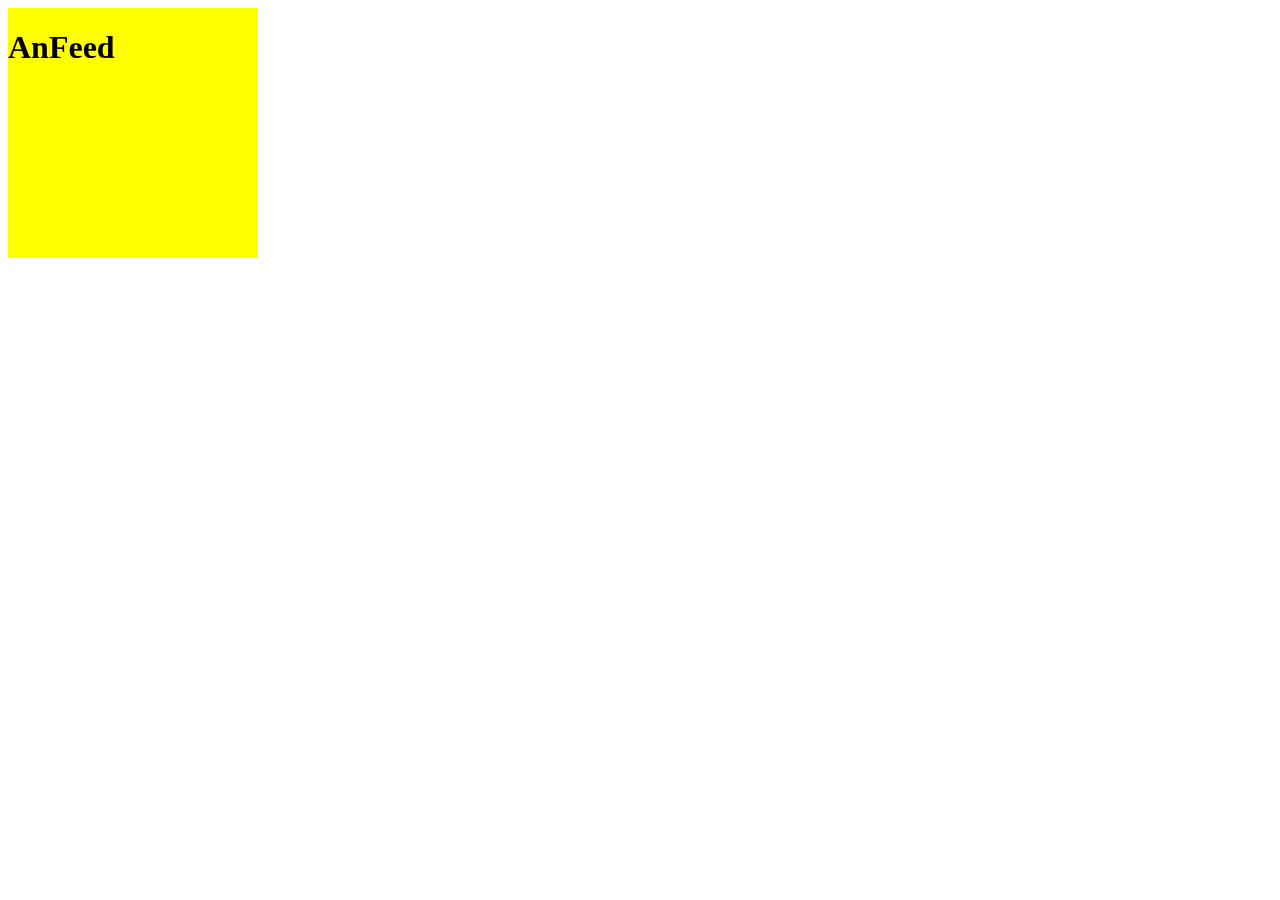
<file: assets/test.html>
<!DOCTYPE html>
<html lang="en">
<head>
    <meta charset="UTF-8">
    <meta http-equiv="X-UA-Compatible" content="IE=edge">
    <meta name="viewport" content="width=device-width, initial-scale=1.0">
    <title>Document</title>
    <style>
        #header {
            height: 250px;
            width: 250px;
            background-color: yellow;
            float: left;
            position: fixed;
        }

        h1{
            color: rgb(2, 0, 0);
            float: right;
            position: absolute;
        }
    </style>
</head>
<body>
    <div id="header">
    </div>
    <div>
        <h1>AnFeed</h1>
    </div>
</body>
</html>
</file>
<file: assets/css/responsive.css>
/* PC */
@media (max-width:  64em) {

}

/* Tablet & Mobile */
@media (max-width: 63.9375em) {
    #nav .subnav a {
        padding:5px 12px ;
    }

    .btn {
        padding: 15px 16px;
    }

    .contact-form .form-control {
        padding: 15px;
        font-size: 18px;
    }

    .contact-info {
        line-height: 2;
    }

    .contact-info .contact-submit-btn {
        font-size: 18px;
    }

    #footer .copy-right a {
        padding: 12px 0;
        display: inline-block;
    } 

    #footer .socials-list a {
        margin: 0 8px;
    }
}

/* Tablet */
@media (min-width: 46.25em) and (max-width: 63.9375em) {
    
}

/* Mobile */
@media (max-width: 46.1875em) {
    .s-full-width,
    .s-col-full {
        width: 100% !important;
    }

    .s-mt-8 {
        margin-top: 8px !important;
    }

    #header {
        overflow: hidden;
    }

    #header .mobile-menu-btn {
        display: block;
    }

    #header .search-btn {
        display: none;
    }

    #nav li {
        display: block;
    }

    /* pseudo class :chon the li dau tien */
    #nav > li:first-child {
        display: inline-block;
    }

    #nav .subnav {
        position: initial;
        background-color: #333;
    }

    #nav .subnav a {
        color: #fff;
        padding:5px 36px ;
    }

    #nav li a {
        padding: 1px 24px;
    }
    
    /* #content .member-item {
        width: 100%;
        padding-top: 30px;
    } */

    #content .member-img {
        width: 60%;
    }

    #contact .contact-form {
        margin-top: 32px;
    }

}
</file>
<file: assets/fonts/themify-icons/themify-icons.css>
@font-face {
	font-family: 'themify';
	src:url('fonts/themify.eot?-fvbane');
	src:url('fonts/themify.eot?#iefix-fvbane') format('embedded-opentype'),
		url('fonts/themify.woff?-fvbane') format('woff'),
		url('fonts/themify.ttf?-fvbane') format('truetype'),
		url('fonts/themify.svg?-fvbane#themify') format('svg');
	font-weight: normal;
	font-style: normal;
}

[class^="ti-"], [class*=" ti-"] {
	font-family: 'themify';
	speak: none;
	font-style: normal;
	font-weight: normal;
	font-variant: normal;
	text-transform: none;
	line-height: 1;

	/* Better Font Rendering =========== */
	-webkit-font-smoothing: antialiased;
	-moz-osx-font-smoothing: grayscale;
}

.ti-wand:before {
	content: "\e600";
}
.ti-volume:before {
	content: "\e601";
}
.ti-user:before {
	content: "\e602";
}
.ti-unlock:before {
	content: "\e603";
}
.ti-unlink:before {
	content: "\e604";
}
.ti-trash:before {
	content: "\e605";
}
.ti-thought:before {
	content: "\e606";
}
.ti-target:before {
	content: "\e607";
}
.ti-tag:before {
	content: "\e608";
}
.ti-tablet:before {
	content: "\e609";
}
.ti-star:before {
	content: "\e60a";
}
.ti-spray:before {
	content: "\e60b";
}
.ti-signal:before {
	content: "\e60c";
}
.ti-shopping-cart:before {
	content: "\e60d";
}
.ti-shopping-cart-full:before {
	content: "\e60e";
}
.ti-settings:before {
	content: "\e60f";
}
.ti-search:before {
	content: "\e610";
}
.ti-zoom-in:before {
	content: "\e611";
}
.ti-zoom-out:before {
	content: "\e612";
}
.ti-cut:before {
	content: "\e613";
}
.ti-ruler:before {
	content: "\e614";
}
.ti-ruler-pencil:before {
	content: "\e615";
}
.ti-ruler-alt:before {
	content: "\e616";
}
.ti-bookmark:before {
	content: "\e617";
}
.ti-bookmark-alt:before {
	content: "\e618";
}
.ti-reload:before {
	content: "\e619";
}
.ti-plus:before {
	content: "\e61a";
}
.ti-pin:before {
	content: "\e61b";
}
.ti-pencil:before {
	content: "\e61c";
}
.ti-pencil-alt:before {
	content: "\e61d";
}
.ti-paint-roller:before {
	content: "\e61e";
}
.ti-paint-bucket:before {
	content: "\e61f";
}
.ti-na:before {
	content: "\e620";
}
.ti-mobile:before {
	content: "\e621";
}
.ti-minus:before {
	content: "\e622";
}
.ti-medall:before {
	content: "\e623";
}
.ti-medall-alt:before {
	content: "\e624";
}
.ti-marker:before {
	content: "\e625";
}
.ti-marker-alt:before {
	content: "\e626";
}
.ti-arrow-up:before {
	content: "\e627";
}
.ti-arrow-right:before {
	content: "\e628";
}
.ti-arrow-left:before {
	content: "\e629";
}
.ti-arrow-down:before {
	content: "\e62a";
}
.ti-lock:before {
	content: "\e62b";
}
.ti-location-arrow:before {
	content: "\e62c";
}
.ti-link:before {
	content: "\e62d";
}
.ti-layout:before {
	content: "\e62e";
}
.ti-layers:before {
	content: "\e62f";
}
.ti-layers-alt:before {
	content: "\e630";
}
.ti-key:before {
	content: "\e631";
}
.ti-import:before {
	content: "\e632";
}
.ti-image:before {
	content: "\e633";
}
.ti-heart:before {
	content: "\e634";
}
.ti-heart-broken:before {
	content: "\e635";
}
.ti-hand-stop:before {
	content: "\e636";
}
.ti-hand-open:before {
	content: "\e637";
}
.ti-hand-drag:before {
	content: "\e638";
}
.ti-folder:before {
	content: "\e639";
}
.ti-flag:before {
	content: "\e63a";
}
.ti-flag-alt:before {
	content: "\e63b";
}
.ti-flag-alt-2:before {
	content: "\e63c";
}
.ti-eye:before {
	content: "\e63d";
}
.ti-export:before {
	content: "\e63e";
}
.ti-exchange-vertical:before {
	content: "\e63f";
}
.ti-desktop:before {
	content: "\e640";
}
.ti-cup:before {
	content: "\e641";
}
.ti-crown:before {
	content: "\e642";
}
.ti-comments:before {
	content: "\e643";
}
.ti-comment:before {
	content: "\e644";
}
.ti-comment-alt:before {
	content: "\e645";
}
.ti-close:before {
	content: "\e646";
}
.ti-clip:before {
	content: "\e647";
}
.ti-angle-up:before {
	content: "\e648";
}
.ti-angle-right:before {
	content: "\e649";
}
.ti-angle-left:before {
	content: "\e64a";
}
.ti-angle-down:before {
	content: "\e64b";
}
.ti-check:before {
	content: "\e64c";
}
.ti-check-box:before {
	content: "\e64d";
}
.ti-camera:before {
	content: "\e64e";
}
.ti-announcement:before {
	content: "\e64f";
}
.ti-brush:before {
	content: "\e650";
}
.ti-briefcase:before {
	content: "\e651";
}
.ti-bolt:before {
	content: "\e652";
}
.ti-bolt-alt:before {
	content: "\e653";
}
.ti-blackboard:before {
	content: "\e654";
}
.ti-bag:before {
	content: "\e655";
}
.ti-move:before {
	content: "\e656";
}
.ti-arrows-vertical:before {
	content: "\e657";
}
.ti-arrows-horizontal:before {
	content: "\e658";
}
.ti-fullscreen:before {
	content: "\e659";
}
.ti-arrow-top-right:before {
	content: "\e65a";
}
.ti-arrow-top-left:before {
	content: "\e65b";
}
.ti-arrow-circle-up:before {
	content: "\e65c";
}
.ti-arrow-circle-right:before {
	content: "\e65d";
}
.ti-arrow-circle-left:before {
	content: "\e65e";
}
.ti-arrow-circle-down:before {
	content: "\e65f";
}
.ti-angle-double-up:before {
	content: "\e660";
}
.ti-angle-double-right:before {
	content: "\e661";
}
.ti-angle-double-left:before {
	content: "\e662";
}
.ti-angle-double-down:before {
	content: "\e663";
}
.ti-zip:before {
	content: "\e664";
}
.ti-world:before {
	content: "\e665";
}
.ti-wheelchair:before {
	content: "\e666";
}
.ti-view-list:before {
	content: "\e667";
}
.ti-view-list-alt:before {
	content: "\e668";
}
.ti-view-grid:before {
	content: "\e669";
}
.ti-uppercase:before {
	content: "\e66a";
}
.ti-upload:before {
	content: "\e66b";
}
.ti-underline:before {
	content: "\e66c";
}
.ti-truck:before {
	content: "\e66d";
}
.ti-timer:before {
	content: "\e66e";
}
.ti-ticket:before {
	content: "\e66f";
}
.ti-thumb-up:before {
	content: "\e670";
}
.ti-thumb-down:before {
	content: "\e671";
}
.ti-text:before {
	content: "\e672";
}
.ti-stats-up:before {
	content: "\e673";
}
.ti-stats-down:before {
	content: "\e674";
}
.ti-split-v:before {
	content: "\e675";
}
.ti-split-h:before {
	content: "\e676";
}
.ti-smallcap:before {
	content: "\e677";
}
.ti-shine:before {
	content: "\e678";
}
.ti-shift-right:before {
	content: "\e679";
}
.ti-shift-left:before {
	content: "\e67a";
}
.ti-shield:before {
	content: "\e67b";
}
.ti-notepad:before {
	content: "\e67c";
}
.ti-server:before {
	content: "\e67d";
}
.ti-quote-right:before {
	content: "\e67e";
}
.ti-quote-left:before {
	content: "\e67f";
}
.ti-pulse:before {
	content: "\e680";
}
.ti-printer:before {
	content: "\e681";
}
.ti-power-off:before {
	content: "\e682";
}
.ti-plug:before {
	content: "\e683";
}
.ti-pie-chart:before {
	content: "\e684";
}
.ti-paragraph:before {
	content: "\e685";
}
.ti-panel:before {
	content: "\e686";
}
.ti-package:before {
	content: "\e687";
}
.ti-music:before {
	content: "\e688";
}
.ti-music-alt:before {
	content: "\e689";
}
.ti-mouse:before {
	content: "\e68a";
}
.ti-mouse-alt:before {
	content: "\e68b";
}
.ti-money:before {
	content: "\e68c";
}
.ti-microphone:before {
	content: "\e68d";
}
.ti-menu:before {
	content: "\e68e";
}
.ti-menu-alt:before {
	content: "\e68f";
}
.ti-map:before {
	content: "\e690";
}
.ti-map-alt:before {
	content: "\e691";
}
.ti-loop:before {
	content: "\e692";
}
.ti-location-pin:before {
	content: "\e693";
}
.ti-list:before {
	content: "\e694";
}
.ti-light-bulb:before {
	content: "\e695";
}
.ti-Italic:before {
	content: "\e696";
}
.ti-info:before {
	content: "\e697";
}
.ti-infinite:before {
	content: "\e698";
}
.ti-id-badge:before {
	content: "\e699";
}
.ti-hummer:before {
	content: "\e69a";
}
.ti-home:before {
	content: "\e69b";
}
.ti-help:before {
	content: "\e69c";
}
.ti-headphone:before {
	content: "\e69d";
}
.ti-harddrives:before {
	content: "\e69e";
}
.ti-harddrive:before {
	content: "\e69f";
}
.ti-gift:before {
	content: "\e6a0";
}
.ti-game:before {
	content: "\e6a1";
}
.ti-filter:before {
	content: "\e6a2";
}
.ti-files:before {
	content: "\e6a3";
}
.ti-file:before {
	content: "\e6a4";
}
.ti-eraser:before {
	content: "\e6a5";
}
.ti-envelope:before {
	content: "\e6a6";
}
.ti-download:before {
	content: "\e6a7";
}
.ti-direction:before {
	content: "\e6a8";
}
.ti-direction-alt:before {
	content: "\e6a9";
}
.ti-dashboard:before {
	content: "\e6aa";
}
.ti-control-stop:before {
	content: "\e6ab";
}
.ti-control-shuffle:before {
	content: "\e6ac";
}
.ti-control-play:before {
	content: "\e6ad";
}
.ti-control-pause:before {
	content: "\e6ae";
}
.ti-control-forward:before {
	content: "\e6af";
}
.ti-control-backward:before {
	content: "\e6b0";
}
.ti-cloud:before {
	content: "\e6b1";
}
.ti-cloud-up:before {
	content: "\e6b2";
}
.ti-cloud-down:before {
	content: "\e6b3";
}
.ti-clipboard:before {
	content: "\e6b4";
}
.ti-car:before {
	content: "\e6b5";
}
.ti-calendar:before {
	content: "\e6b6";
}
.ti-book:before {
	content: "\e6b7";
}
.ti-bell:before {
	content: "\e6b8";
}
.ti-basketball:before {
	content: "\e6b9";
}
.ti-bar-chart:before {
	content: "\e6ba";
}
.ti-bar-chart-alt:before {
	content: "\e6bb";
}
.ti-back-right:before {
	content: "\e6bc";
}
.ti-back-left:before {
	content: "\e6bd";
}
.ti-arrows-corner:before {
	content: "\e6be";
}
.ti-archive:before {
	content: "\e6bf";
}
.ti-anchor:before {
	content: "\e6c0";
}
.ti-align-right:before {
	content: "\e6c1";
}
.ti-align-left:before {
	content: "\e6c2";
}
.ti-align-justify:before {
	content: "\e6c3";
}
.ti-align-center:before {
	content: "\e6c4";
}
.ti-alert:before {
	content: "\e6c5";
}
.ti-alarm-clock:before {
	content: "\e6c6";
}
.ti-agenda:before {
	content: "\e6c7";
}
.ti-write:before {
	content: "\e6c8";
}
.ti-window:before {
	content: "\e6c9";
}
.ti-widgetized:before {
	content: "\e6ca";
}
.ti-widget:before {
	content: "\e6cb";
}
.ti-widget-alt:before {
	content: "\e6cc";
}
.ti-wallet:before {
	content: "\e6cd";
}
.ti-video-clapper:before {
	content: "\e6ce";
}
.ti-video-camera:before {
	content: "\e6cf";
}
.ti-vector:before {
	content: "\e6d0";
}
.ti-themify-logo:before {
	content: "\e6d1";
}
.ti-themify-favicon:before {
	content: "\e6d2";
}
.ti-themify-favicon-alt:before {
	content: "\e6d3";
}
.ti-support:before {
	content: "\e6d4";
}
.ti-stamp:before {
	content: "\e6d5";
}
.ti-split-v-alt:before {
	content: "\e6d6";
}
.ti-slice:before {
	content: "\e6d7";
}
.ti-shortcode:before {
	content: "\e6d8";
}
.ti-shift-right-alt:before {
	content: "\e6d9";
}
.ti-shift-left-alt:before {
	content: "\e6da";
}
.ti-ruler-alt-2:before {
	content: "\e6db";
}
.ti-receipt:before {
	content: "\e6dc";
}
.ti-pin2:before {
	content: "\e6dd";
}
.ti-pin-alt:before {
	content: "\e6de";
}
.ti-pencil-alt2:before {
	content: "\e6df";
}
.ti-palette:before {
	content: "\e6e0";
}
.ti-more:before {
	content: "\e6e1";
}
.ti-more-alt:before {
	content: "\e6e2";
}
.ti-microphone-alt:before {
	content: "\e6e3";
}
.ti-magnet:before {
	content: "\e6e4";
}
.ti-line-double:before {
	content: "\e6e5";
}
.ti-line-dotted:before {
	content: "\e6e6";
}
.ti-line-dashed:before {
	content: "\e6e7";
}
.ti-layout-width-full:before {
	content: "\e6e8";
}
.ti-layout-width-default:before {
	content: "\e6e9";
}
.ti-layout-width-default-alt:before {
	content: "\e6ea";
}
.ti-layout-tab:before {
	content: "\e6eb";
}
.ti-layout-tab-window:before {
	content: "\e6ec";
}
.ti-layout-tab-v:before {
	content: "\e6ed";
}
.ti-layout-tab-min:before {
	content: "\e6ee";
}
.ti-layout-slider:before {
	content: "\e6ef";
}
.ti-layout-slider-alt:before {
	content: "\e6f0";
}
.ti-layout-sidebar-right:before {
	content: "\e6f1";
}
.ti-layout-sidebar-none:before {
	content: "\e6f2";
}
.ti-layout-sidebar-left:before {
	content: "\e6f3";
}
.ti-layout-placeholder:before {
	content: "\e6f4";
}
.ti-layout-menu:before {
	content: "\e6f5";
}
.ti-layout-menu-v:before {
	content: "\e6f6";
}
.ti-layout-menu-separated:before {
	content: "\e6f7";
}
.ti-layout-menu-full:before {
	content: "\e6f8";
}
.ti-layout-media-right-alt:before {
	content: "\e6f9";
}
.ti-layout-media-right:before {
	content: "\e6fa";
}
.ti-layout-media-overlay:before {
	content: "\e6fb";
}
.ti-layout-media-overlay-alt:before {
	content: "\e6fc";
}
.ti-layout-media-overlay-alt-2:before {
	content: "\e6fd";
}
.ti-layout-media-left-alt:before {
	content: "\e6fe";
}
.ti-layout-media-left:before {
	content: "\e6ff";
}
.ti-layout-media-center-alt:before {
	content: "\e700";
}
.ti-layout-media-center:before {
	content: "\e701";
}
.ti-layout-list-thumb:before {
	content: "\e702";
}
.ti-layout-list-thumb-alt:before {
	content: "\e703";
}
.ti-layout-list-post:before {
	content: "\e704";
}
.ti-layout-list-large-image:before {
	content: "\e705";
}
.ti-layout-line-solid:before {
	content: "\e706";
}
.ti-layout-grid4:before {
	content: "\e707";
}
.ti-layout-grid3:before {
	content: "\e708";
}
.ti-layout-grid2:before {
	content: "\e709";
}
.ti-layout-grid2-thumb:before {
	content: "\e70a";
}
.ti-layout-cta-right:before {
	content: "\e70b";
}
.ti-layout-cta-left:before {
	content: "\e70c";
}
.ti-layout-cta-center:before {
	content: "\e70d";
}
.ti-layout-cta-btn-right:before {
	content: "\e70e";
}
.ti-layout-cta-btn-left:before {
	content: "\e70f";
}
.ti-layout-column4:before {
	content: "\e710";
}
.ti-layout-column3:before {
	content: "\e711";
}
.ti-layout-column2:before {
	content: "\e712";
}
.ti-layout-accordion-separated:before {
	content: "\e713";
}
.ti-layout-accordion-merged:before {
	content: "\e714";
}
.ti-layout-accordion-list:before {
	content: "\e715";
}
.ti-ink-pen:before {
	content: "\e716";
}
.ti-info-alt:before {
	content: "\e717";
}
.ti-help-alt:before {
	content: "\e718";
}
.ti-headphone-alt:before {
	content: "\e719";
}
.ti-hand-point-up:before {
	content: "\e71a";
}
.ti-hand-point-right:before {
	content: "\e71b";
}
.ti-hand-point-left:before {
	content: "\e71c";
}
.ti-hand-point-down:before {
	content: "\e71d";
}
.ti-gallery:before {
	content: "\e71e";
}
.ti-face-smile:before {
	content: "\e71f";
}
.ti-face-sad:before {
	content: "\e720";
}
.ti-credit-card:before {
	content: "\e721";
}
.ti-control-skip-forward:before {
	content: "\e722";
}
.ti-control-skip-backward:before {
	content: "\e723";
}
.ti-control-record:before {
	content: "\e724";
}
.ti-control-eject:before {
	content: "\e725";
}
.ti-comments-smiley:before {
	content: "\e726";
}
.ti-brush-alt:before {
	content: "\e727";
}
.ti-youtube:before {
	content: "\e728";
}
.ti-vimeo:before {
	content: "\e729";
}
.ti-twitter:before {
	content: "\e72a";
}
.ti-time:before {
	content: "\e72b";
}
.ti-tumblr:before {
	content: "\e72c";
}
.ti-skype:before {
	content: "\e72d";
}
.ti-share:before {
	content: "\e72e";
}
.ti-share-alt:before {
	content: "\e72f";
}
.ti-rocket:before {
	content: "\e730";
}
.ti-pinterest:before {
	content: "\e731";
}
.ti-new-window:before {
	content: "\e732";
}
.ti-microsoft:before {
	content: "\e733";
}
.ti-list-ol:before {
	content: "\e734";
}
.ti-linkedin:before {
	content: "\e735";
}
.ti-layout-sidebar-2:before {
	content: "\e736";
}
.ti-layout-grid4-alt:before {
	content: "\e737";
}
.ti-layout-grid3-alt:before {
	content: "\e738";
}
.ti-layout-grid2-alt:before {
	content: "\e739";
}
.ti-layout-column4-alt:before {
	content: "\e73a";
}
.ti-layout-column3-alt:before {
	content: "\e73b";
}
.ti-layout-column2-alt:before {
	content: "\e73c";
}
.ti-instagram:before {
	content: "\e73d";
}
.ti-google:before {
	content: "\e73e";
}
.ti-github:before {
	content: "\e73f";
}
.ti-flickr:before {
	content: "\e740";
}
.ti-facebook:before {
	content: "\e741";
}
.ti-dropbox:before {
	content: "\e742";
}
.ti-dribbble:before {
	content: "\e743";
}
.ti-apple:before {
	content: "\e744";
}
.ti-android:before {
	content: "\e745";
}
.ti-save:before {
	content: "\e746";
}
.ti-save-alt:before {
	content: "\e747";
}
.ti-yahoo:before {
	content: "\e748";
}
.ti-wordpress:before {
	content: "\e749";
}
.ti-vimeo-alt:before {
	content: "\e74a";
}
.ti-twitter-alt:before {
	content: "\e74b";
}
.ti-tumblr-alt:before {
	content: "\e74c";
}
.ti-trello:before {
	content: "\e74d";
}
.ti-stack-overflow:before {
	content: "\e74e";
}
.ti-soundcloud:before {
	content: "\e74f";
}
.ti-sharethis:before {
	content: "\e750";
}
.ti-sharethis-alt:before {
	content: "\e751";
}
.ti-reddit:before {
	content: "\e752";
}
.ti-pinterest-alt:before {
	content: "\e753";
}
.ti-microsoft-alt:before {
	content: "\e754";
}
.ti-linux:before {
	content: "\e755";
}
.ti-jsfiddle:before {
	content: "\e756";
}
.ti-joomla:before {
	content: "\e757";
}
.ti-html5:before {
	content: "\e758";
}
.ti-flickr-alt:before {
	content: "\e759";
}
.ti-email:before {
	content: "\e75a";
}
.ti-drupal:before {
	content: "\e75b";
}
.ti-dropbox-alt:before {
	content: "\e75c";
}
.ti-css3:before {
	content: "\e75d";
}
.ti-rss:before {
	content: "\e75e";
}
.ti-rss-alt:before {
	content: "\e75f";
}
</file>
<file: assets/fonts/themify-icons/demo-files/demo.css>
body {
	font: normal 1em/1.5em Arial, Helvetica, sans-serif;
	max-width: 90%;
	margin: 30px auto 0;
}
h1, h3 {
	font-weight: normal;
}
h3 {
	font-size: 1.4;
	text-transform: uppercase;
	letter-spacing: 1px;
}

.icon-section {
	margin: 0 0 3em;
	clear: both;
	overflow: hidden;
}
.icon-container {
	width: 240px; 
	padding: .7em 0;
	float: left; 
	position: relative;
	text-align: left;
}
.icon-container [class^="ti-"], 
.icon-container [class*=" ti-"] {
	color: #000;
	position: absolute;
	margin-top: 3px;
	transition: .3s;
}
.icon-container:hover [class^="ti-"],
.icon-container:hover [class*=" ti-"] {
	font-size: 2.2em;
	margin-top: -5px;
}
.icon-container:hover .icon-name {
	color: #000;
}
.icon-name {
	color: #aaa;
	margin-left: 35px;
	font-size: .8em;
	transition: .3s;
}
.icon-container:hover .icon-name {
	margin-left: 45px;
}
</file>
<file: assets/fonts/themify-icons/ie7/ie7.css>
.ti-wand {
	*zoom: expression(this.runtimeStyle['zoom'] = '1', this.innerHTML = '&#xe600;');
}
.ti-volume {
	*zoom: expression(this.runtimeStyle['zoom'] = '1', this.innerHTML = '&#xe601;');
}
.ti-user {
	*zoom: expression(this.runtimeStyle['zoom'] = '1', this.innerHTML = '&#xe602;');
}
.ti-unlock {
	*zoom: expression(this.runtimeStyle['zoom'] = '1', this.innerHTML = '&#xe603;');
}
.ti-unlink {
	*zoom: expression(this.runtimeStyle['zoom'] = '1', this.innerHTML = '&#xe604;');
}
.ti-trash {
	*zoom: expression(this.runtimeStyle['zoom'] = '1', this.innerHTML = '&#xe605;');
}
.ti-thought {
	*zoom: expression(this.runtimeStyle['zoom'] = '1', this.innerHTML = '&#xe606;');
}
.ti-target {
	*zoom: expression(this.runtimeStyle['zoom'] = '1', this.innerHTML = '&#xe607;');
}
.ti-tag {
	*zoom: expression(this.runtimeStyle['zoom'] = '1', this.innerHTML = '&#xe608;');
}
.ti-tablet {
	*zoom: expression(this.runtimeStyle['zoom'] = '1', this.innerHTML = '&#xe609;');
}
.ti-star {
	*zoom: expression(this.runtimeStyle['zoom'] = '1', this.innerHTML = '&#xe60a;');
}
.ti-spray {
	*zoom: expression(this.runtimeStyle['zoom'] = '1', this.innerHTML = '&#xe60b;');
}
.ti-signal {
	*zoom: expression(this.runtimeStyle['zoom'] = '1', this.innerHTML = '&#xe60c;');
}
.ti-shopping-cart {
	*zoom: expression(this.runtimeStyle['zoom'] = '1', this.innerHTML = '&#xe60d;');
}
.ti-shopping-cart-full {
	*zoom: expression(this.runtimeStyle['zoom'] = '1', this.innerHTML = '&#xe60e;');
}
.ti-settings {
	*zoom: expression(this.runtimeStyle['zoom'] = '1', this.innerHTML = '&#xe60f;');
}
.ti-search {
	*zoom: expression(this.runtimeStyle['zoom'] = '1', this.innerHTML = '&#xe610;');
}
.ti-zoom-in {
	*zoom: expression(this.runtimeStyle['zoom'] = '1', this.innerHTML = '&#xe611;');
}
.ti-zoom-out {
	*zoom: expression(this.runtimeStyle['zoom'] = '1', this.innerHTML = '&#xe612;');
}
.ti-cut {
	*zoom: expression(this.runtimeStyle['zoom'] = '1', this.innerHTML = '&#xe613;');
}
.ti-ruler {
	*zoom: expression(this.runtimeStyle['zoom'] = '1', this.innerHTML = '&#xe614;');
}
.ti-ruler-pencil {
	*zoom: expression(this.runtimeStyle['zoom'] = '1', this.innerHTML = '&#xe615;');
}
.ti-ruler-alt {
	*zoom: expression(this.runtimeStyle['zoom'] = '1', this.innerHTML = '&#xe616;');
}
.ti-bookmark {
	*zoom: expression(this.runtimeStyle['zoom'] = '1', this.innerHTML = '&#xe617;');
}
.ti-bookmark-alt {
	*zoom: expression(this.runtimeStyle['zoom'] = '1', this.innerHTML = '&#xe618;');
}
.ti-reload {
	*zoom: expression(this.runtimeStyle['zoom'] = '1', this.innerHTML = '&#xe619;');
}
.ti-plus {
	*zoom: expression(this.runtimeStyle['zoom'] = '1', this.innerHTML = '&#xe61a;');
}
.ti-pin {
	*zoom: expression(this.runtimeStyle['zoom'] = '1', this.innerHTML = '&#xe61b;');
}
.ti-pencil {
	*zoom: expression(this.runtimeStyle['zoom'] = '1', this.innerHTML = '&#xe61c;');
}
.ti-pencil-alt {
	*zoom: expression(this.runtimeStyle['zoom'] = '1', this.innerHTML = '&#xe61d;');
}
.ti-paint-roller {
	*zoom: expression(this.runtimeStyle['zoom'] = '1', this.innerHTML = '&#xe61e;');
}
.ti-paint-bucket {
	*zoom: expression(this.runtimeStyle['zoom'] = '1', this.innerHTML = '&#xe61f;');
}
.ti-na {
	*zoom: expression(this.runtimeStyle['zoom'] = '1', this.innerHTML = '&#xe620;');
}
.ti-mobile {
	*zoom: expression(this.runtimeStyle['zoom'] = '1', this.innerHTML = '&#xe621;');
}
.ti-minus {
	*zoom: expression(this.runtimeStyle['zoom'] = '1', this.innerHTML = '&#xe622;');
}
.ti-medall {
	*zoom: expression(this.runtimeStyle['zoom'] = '1', this.innerHTML = '&#xe623;');
}
.ti-medall-alt {
	*zoom: expression(this.runtimeStyle['zoom'] = '1', this.innerHTML = '&#xe624;');
}
.ti-marker {
	*zoom: expression(this.runtimeStyle['zoom'] = '1', this.innerHTML = '&#xe625;');
}
.ti-marker-alt {
	*zoom: expression(this.runtimeStyle['zoom'] = '1', this.innerHTML = '&#xe626;');
}
.ti-arrow-up {
	*zoom: expression(this.runtimeStyle['zoom'] = '1', this.innerHTML = '&#xe627;');
}
.ti-arrow-right {
	*zoom: expression(this.runtimeStyle['zoom'] = '1', this.innerHTML = '&#xe628;');
}
.ti-arrow-left {
	*zoom: expression(this.runtimeStyle['zoom'] = '1', this.innerHTML = '&#xe629;');
}
.ti-arrow-down {
	*zoom: expression(this.runtimeStyle['zoom'] = '1', this.innerHTML = '&#xe62a;');
}
.ti-lock {
	*zoom: expression(this.runtimeStyle['zoom'] = '1', this.innerHTML = '&#xe62b;');
}
.ti-location-arrow {
	*zoom: expression(this.runtimeStyle['zoom'] = '1', this.innerHTML = '&#xe62c;');
}
.ti-link {
	*zoom: expression(this.runtimeStyle['zoom'] = '1', this.innerHTML = '&#xe62d;');
}
.ti-layout {
	*zoom: expression(this.runtimeStyle['zoom'] = '1', this.innerHTML = '&#xe62e;');
}
.ti-layers {
	*zoom: expression(this.runtimeStyle['zoom'] = '1', this.innerHTML = '&#xe62f;');
}
.ti-layers-alt {
	*zoom: expression(this.runtimeStyle['zoom'] = '1', this.innerHTML = '&#xe630;');
}
.ti-key {
	*zoom: expression(this.runtimeStyle['zoom'] = '1', this.innerHTML = '&#xe631;');
}
.ti-import {
	*zoom: expression(this.runtimeStyle['zoom'] = '1', this.innerHTML = '&#xe632;');
}
.ti-image {
	*zoom: expression(this.runtimeStyle['zoom'] = '1', this.innerHTML = '&#xe633;');
}
.ti-heart {
	*zoom: expression(this.runtimeStyle['zoom'] = '1', this.innerHTML = '&#xe634;');
}
.ti-heart-broken {
	*zoom: expression(this.runtimeStyle['zoom'] = '1', this.innerHTML = '&#xe635;');
}
.ti-hand-stop {
	*zoom: expression(this.runtimeStyle['zoom'] = '1', this.innerHTML = '&#xe636;');
}
.ti-hand-open {
	*zoom: expression(this.runtimeStyle['zoom'] = '1', this.innerHTML = '&#xe637;');
}
.ti-hand-drag {
	*zoom: expression(this.runtimeStyle['zoom'] = '1', this.innerHTML = '&#xe638;');
}
.ti-folder {
	*zoom: expression(this.runtimeStyle['zoom'] = '1', this.innerHTML = '&#xe639;');
}
.ti-flag {
	*zoom: expression(this.runtimeStyle['zoom'] = '1', this.innerHTML = '&#xe63a;');
}
.ti-flag-alt {
	*zoom: expression(this.runtimeStyle['zoom'] = '1', this.innerHTML = '&#xe63b;');
}
.ti-flag-alt-2 {
	*zoom: expression(this.runtimeStyle['zoom'] = '1', this.innerHTML = '&#xe63c;');
}
.ti-eye {
	*zoom: expression(this.runtimeStyle['zoom'] = '1', this.innerHTML = '&#xe63d;');
}
.ti-export {
	*zoom: expression(this.runtimeStyle['zoom'] = '1', this.innerHTML = '&#xe63e;');
}
.ti-exchange-vertical {
	*zoom: expression(this.runtimeStyle['zoom'] = '1', this.innerHTML = '&#xe63f;');
}
.ti-desktop {
	*zoom: expression(this.runtimeStyle['zoom'] = '1', this.innerHTML = '&#xe640;');
}
.ti-cup {
	*zoom: expression(this.runtimeStyle['zoom'] = '1', this.innerHTML = '&#xe641;');
}
.ti-crown {
	*zoom: expression(this.runtimeStyle['zoom'] = '1', this.innerHTML = '&#xe642;');
}
.ti-comments {
	*zoom: expression(this.runtimeStyle['zoom'] = '1', this.innerHTML = '&#xe643;');
}
.ti-comment {
	*zoom: expression(this.runtimeStyle['zoom'] = '1', this.innerHTML = '&#xe644;');
}
.ti-comment-alt {
	*zoom: expression(this.runtimeStyle['zoom'] = '1', this.innerHTML = '&#xe645;');
}
.ti-close {
	*zoom: expression(this.runtimeStyle['zoom'] = '1', this.innerHTML = '&#xe646;');
}
.ti-clip {
	*zoom: expression(this.runtimeStyle['zoom'] = '1', this.innerHTML = '&#xe647;');
}
.ti-angle-up {
	*zoom: expression(this.runtimeStyle['zoom'] = '1', this.innerHTML = '&#xe648;');
}
.ti-angle-right {
	*zoom: expression(this.runtimeStyle['zoom'] = '1', this.innerHTML = '&#xe649;');
}
.ti-angle-left {
	*zoom: expression(this.runtimeStyle['zoom'] = '1', this.innerHTML = '&#xe64a;');
}
.ti-angle-down {
	*zoom: expression(this.runtimeStyle['zoom'] = '1', this.innerHTML = '&#xe64b;');
}
.ti-check {
	*zoom: expression(this.runtimeStyle['zoom'] = '1', this.innerHTML = '&#xe64c;');
}
.ti-check-box {
	*zoom: expression(this.runtimeStyle['zoom'] = '1', this.innerHTML = '&#xe64d;');
}
.ti-camera {
	*zoom: expression(this.runtimeStyle['zoom'] = '1', this.innerHTML = '&#xe64e;');
}
.ti-announcement {
	*zoom: expression(this.runtimeStyle['zoom'] = '1', this.innerHTML = '&#xe64f;');
}
.ti-brush {
	*zoom: expression(this.runtimeStyle['zoom'] = '1', this.innerHTML = '&#xe650;');
}
.ti-briefcase {
	*zoom: expression(this.runtimeStyle['zoom'] = '1', this.innerHTML = '&#xe651;');
}
.ti-bolt {
	*zoom: expression(this.runtimeStyle['zoom'] = '1', this.innerHTML = '&#xe652;');
}
.ti-bolt-alt {
	*zoom: expression(this.runtimeStyle['zoom'] = '1', this.innerHTML = '&#xe653;');
}
.ti-blackboard {
	*zoom: expression(this.runtimeStyle['zoom'] = '1', this.innerHTML = '&#xe654;');
}
.ti-bag {
	*zoom: expression(this.runtimeStyle['zoom'] = '1', this.innerHTML = '&#xe655;');
}
.ti-move {
	*zoom: expression(this.runtimeStyle['zoom'] = '1', this.innerHTML = '&#xe656;');
}
.ti-arrows-vertical {
	*zoom: expression(this.runtimeStyle['zoom'] = '1', this.innerHTML = '&#xe657;');
}
.ti-arrows-horizontal {
	*zoom: expression(this.runtimeStyle['zoom'] = '1', this.innerHTML = '&#xe658;');
}
.ti-fullscreen {
	*zoom: expression(this.runtimeStyle['zoom'] = '1', this.innerHTML = '&#xe659;');
}
.ti-arrow-top-right {
	*zoom: expression(this.runtimeStyle['zoom'] = '1', this.innerHTML = '&#xe65a;');
}
.ti-arrow-top-left {
	*zoom: expression(this.runtimeStyle['zoom'] = '1', this.innerHTML = '&#xe65b;');
}
.ti-arrow-circle-up {
	*zoom: expression(this.runtimeStyle['zoom'] = '1', this.innerHTML = '&#xe65c;');
}
.ti-arrow-circle-right {
	*zoom: expression(this.runtimeStyle['zoom'] = '1', this.innerHTML = '&#xe65d;');
}
.ti-arrow-circle-left {
	*zoom: expression(this.runtimeStyle['zoom'] = '1', this.innerHTML = '&#xe65e;');
}
.ti-arrow-circle-down {
	*zoom: expression(this.runtimeStyle['zoom'] = '1', this.innerHTML = '&#xe65f;');
}
.ti-angle-double-up {
	*zoom: expression(this.runtimeStyle['zoom'] = '1', this.innerHTML = '&#xe660;');
}
.ti-angle-double-right {
	*zoom: expression(this.runtimeStyle['zoom'] = '1', this.innerHTML = '&#xe661;');
}
.ti-angle-double-left {
	*zoom: expression(this.runtimeStyle['zoom'] = '1', this.innerHTML = '&#xe662;');
}
.ti-angle-double-down {
	*zoom: expression(this.runtimeStyle['zoom'] = '1', this.innerHTML = '&#xe663;');
}
.ti-zip {
	*zoom: expression(this.runtimeStyle['zoom'] = '1', this.innerHTML = '&#xe664;');
}
.ti-world {
	*zoom: expression(this.runtimeStyle['zoom'] = '1', this.innerHTML = '&#xe665;');
}
.ti-wheelchair {
	*zoom: expression(this.runtimeStyle['zoom'] = '1', this.innerHTML = '&#xe666;');
}
.ti-view-list {
	*zoom: expression(this.runtimeStyle['zoom'] = '1', this.innerHTML = '&#xe667;');
}
.ti-view-list-alt {
	*zoom: expression(this.runtimeStyle['zoom'] = '1', this.innerHTML = '&#xe668;');
}
.ti-view-grid {
	*zoom: expression(this.runtimeStyle['zoom'] = '1', this.innerHTML = '&#xe669;');
}
.ti-uppercase {
	*zoom: expression(this.runtimeStyle['zoom'] = '1', this.innerHTML = '&#xe66a;');
}
.ti-upload {
	*zoom: expression(this.runtimeStyle['zoom'] = '1', this.innerHTML = '&#xe66b;');
}
.ti-underline {
	*zoom: expression(this.runtimeStyle['zoom'] = '1', this.innerHTML = '&#xe66c;');
}
.ti-truck {
	*zoom: expression(this.runtimeStyle['zoom'] = '1', this.innerHTML = '&#xe66d;');
}
.ti-timer {
	*zoom: expression(this.runtimeStyle['zoom'] = '1', this.innerHTML = '&#xe66e;');
}
.ti-ticket {
	*zoom: expression(this.runtimeStyle['zoom'] = '1', this.innerHTML = '&#xe66f;');
}
.ti-thumb-up {
	*zoom: expression(this.runtimeStyle['zoom'] = '1', this.innerHTML = '&#xe670;');
}
.ti-thumb-down {
	*zoom: expression(this.runtimeStyle['zoom'] = '1', this.innerHTML = '&#xe671;');
}
.ti-text {
	*zoom: expression(this.runtimeStyle['zoom'] = '1', this.innerHTML = '&#xe672;');
}
.ti-stats-up {
	*zoom: expression(this.runtimeStyle['zoom'] = '1', this.innerHTML = '&#xe673;');
}
.ti-stats-down {
	*zoom: expression(this.runtimeStyle['zoom'] = '1', this.innerHTML = '&#xe674;');
}
.ti-split-v {
	*zoom: expression(this.runtimeStyle['zoom'] = '1', this.innerHTML = '&#xe675;');
}
.ti-split-h {
	*zoom: expression(this.runtimeStyle['zoom'] = '1', this.innerHTML = '&#xe676;');
}
.ti-smallcap {
	*zoom: expression(this.runtimeStyle['zoom'] = '1', this.innerHTML = '&#xe677;');
}
.ti-shine {
	*zoom: expression(this.runtimeStyle['zoom'] = '1', this.innerHTML = '&#xe678;');
}
.ti-shift-right {
	*zoom: expression(this.runtimeStyle['zoom'] = '1', this.innerHTML = '&#xe679;');
}
.ti-shift-left {
	*zoom: expression(this.runtimeStyle['zoom'] = '1', this.innerHTML = '&#xe67a;');
}
.ti-shield {
	*zoom: expression(this.runtimeStyle['zoom'] = '1', this.innerHTML = '&#xe67b;');
}
.ti-notepad {
	*zoom: expression(this.runtimeStyle['zoom'] = '1', this.innerHTML = '&#xe67c;');
}
.ti-server {
	*zoom: expression(this.runtimeStyle['zoom'] = '1', this.innerHTML = '&#xe67d;');
}
.ti-quote-right {
	*zoom: expression(this.runtimeStyle['zoom'] = '1', this.innerHTML = '&#xe67e;');
}
.ti-quote-left {
	*zoom: expression(this.runtimeStyle['zoom'] = '1', this.innerHTML = '&#xe67f;');
}
.ti-pulse {
	*zoom: expression(this.runtimeStyle['zoom'] = '1', this.innerHTML = '&#xe680;');
}
.ti-printer {
	*zoom: expression(this.runtimeStyle['zoom'] = '1', this.innerHTML = '&#xe681;');
}
.ti-power-off {
	*zoom: expression(this.runtimeStyle['zoom'] = '1', this.innerHTML = '&#xe682;');
}
.ti-plug {
	*zoom: expression(this.runtimeStyle['zoom'] = '1', this.innerHTML = '&#xe683;');
}
.ti-pie-chart {
	*zoom: expression(this.runtimeStyle['zoom'] = '1', this.innerHTML = '&#xe684;');
}
.ti-paragraph {
	*zoom: expression(this.runtimeStyle['zoom'] = '1', this.innerHTML = '&#xe685;');
}
.ti-panel {
	*zoom: expression(this.runtimeStyle['zoom'] = '1', this.innerHTML = '&#xe686;');
}
.ti-package {
	*zoom: expression(this.runtimeStyle['zoom'] = '1', this.innerHTML = '&#xe687;');
}
.ti-music {
	*zoom: expression(this.runtimeStyle['zoom'] = '1', this.innerHTML = '&#xe688;');
}
.ti-music-alt {
	*zoom: expression(this.runtimeStyle['zoom'] = '1', this.innerHTML = '&#xe689;');
}
.ti-mouse {
	*zoom: expression(this.runtimeStyle['zoom'] = '1', this.innerHTML = '&#xe68a;');
}
.ti-mouse-alt {
	*zoom: expression(this.runtimeStyle['zoom'] = '1', this.innerHTML = '&#xe68b;');
}
.ti-money {
	*zoom: expression(this.runtimeStyle['zoom'] = '1', this.innerHTML = '&#xe68c;');
}
.ti-microphone {
	*zoom: expression(this.runtimeStyle['zoom'] = '1', this.innerHTML = '&#xe68d;');
}
.ti-menu {
	*zoom: expression(this.runtimeStyle['zoom'] = '1', this.innerHTML = '&#xe68e;');
}
.ti-menu-alt {
	*zoom: expression(this.runtimeStyle['zoom'] = '1', this.innerHTML = '&#xe68f;');
}
.ti-map {
	*zoom: expression(this.runtimeStyle['zoom'] = '1', this.innerHTML = '&#xe690;');
}
.ti-map-alt {
	*zoom: expression(this.runtimeStyle['zoom'] = '1', this.innerHTML = '&#xe691;');
}
.ti-loop {
	*zoom: expression(this.runtimeStyle['zoom'] = '1', this.innerHTML = '&#xe692;');
}
.ti-location-pin {
	*zoom: expression(this.runtimeStyle['zoom'] = '1', this.innerHTML = '&#xe693;');
}
.ti-list {
	*zoom: expression(this.runtimeStyle['zoom'] = '1', this.innerHTML = '&#xe694;');
}
.ti-light-bulb {
	*zoom: expression(this.runtimeStyle['zoom'] = '1', this.innerHTML = '&#xe695;');
}
.ti-Italic {
	*zoom: expression(this.runtimeStyle['zoom'] = '1', this.innerHTML = '&#xe696;');
}
.ti-info {
	*zoom: expression(this.runtimeStyle['zoom'] = '1', this.innerHTML = '&#xe697;');
}
.ti-infinite {
	*zoom: expression(this.runtimeStyle['zoom'] = '1', this.innerHTML = '&#xe698;');
}
.ti-id-badge {
	*zoom: expression(this.runtimeStyle['zoom'] = '1', this.innerHTML = '&#xe699;');
}
.ti-hummer {
	*zoom: expression(this.runtimeStyle['zoom'] = '1', this.innerHTML = '&#xe69a;');
}
.ti-home {
	*zoom: expression(this.runtimeStyle['zoom'] = '1', this.innerHTML = '&#xe69b;');
}
.ti-help {
	*zoom: expression(this.runtimeStyle['zoom'] = '1', this.innerHTML = '&#xe69c;');
}
.ti-headphone {
	*zoom: expression(this.runtimeStyle['zoom'] = '1', this.innerHTML = '&#xe69d;');
}
.ti-harddrives {
	*zoom: expression(this.runtimeStyle['zoom'] = '1', this.innerHTML = '&#xe69e;');
}
.ti-harddrive {
	*zoom: expression(this.runtimeStyle['zoom'] = '1', this.innerHTML = '&#xe69f;');
}
.ti-gift {
	*zoom: expression(this.runtimeStyle['zoom'] = '1', this.innerHTML = '&#xe6a0;');
}
.ti-game {
	*zoom: expression(this.runtimeStyle['zoom'] = '1', this.innerHTML = '&#xe6a1;');
}
.ti-filter {
	*zoom: expression(this.runtimeStyle['zoom'] = '1', this.innerHTML = '&#xe6a2;');
}
.ti-files {
	*zoom: expression(this.runtimeStyle['zoom'] = '1', this.innerHTML = '&#xe6a3;');
}
.ti-file {
	*zoom: expression(this.runtimeStyle['zoom'] = '1', this.innerHTML = '&#xe6a4;');
}
.ti-eraser {
	*zoom: expression(this.runtimeStyle['zoom'] = '1', this.innerHTML = '&#xe6a5;');
}
.ti-envelope {
	*zoom: expression(this.runtimeStyle['zoom'] = '1', this.innerHTML = '&#xe6a6;');
}
.ti-download {
	*zoom: expression(this.runtimeStyle['zoom'] = '1', this.innerHTML = '&#xe6a7;');
}
.ti-direction {
	*zoom: expression(this.runtimeStyle['zoom'] = '1', this.innerHTML = '&#xe6a8;');
}
.ti-direction-alt {
	*zoom: expression(this.runtimeStyle['zoom'] = '1', this.innerHTML = '&#xe6a9;');
}
.ti-dashboard {
	*zoom: expression(this.runtimeStyle['zoom'] = '1', this.innerHTML = '&#xe6aa;');
}
.ti-control-stop {
	*zoom: expression(this.runtimeStyle['zoom'] = '1', this.innerHTML = '&#xe6ab;');
}
.ti-control-shuffle {
	*zoom: expression(this.runtimeStyle['zoom'] = '1', this.innerHTML = '&#xe6ac;');
}
.ti-control-play {
	*zoom: expression(this.runtimeStyle['zoom'] = '1', this.innerHTML = '&#xe6ad;');
}
.ti-control-pause {
	*zoom: expression(this.runtimeStyle['zoom'] = '1', this.innerHTML = '&#xe6ae;');
}
.ti-control-forward {
	*zoom: expression(this.runtimeStyle['zoom'] = '1', this.innerHTML = '&#xe6af;');
}
.ti-control-backward {
	*zoom: expression(this.runtimeStyle['zoom'] = '1', this.innerHTML = '&#xe6b0;');
}
.ti-cloud {
	*zoom: expression(this.runtimeStyle['zoom'] = '1', this.innerHTML = '&#xe6b1;');
}
.ti-cloud-up {
	*zoom: expression(this.runtimeStyle['zoom'] = '1', this.innerHTML = '&#xe6b2;');
}
.ti-cloud-down {
	*zoom: expression(this.runtimeStyle['zoom'] = '1', this.innerHTML = '&#xe6b3;');
}
.ti-clipboard {
	*zoom: expression(this.runtimeStyle['zoom'] = '1', this.innerHTML = '&#xe6b4;');
}
.ti-car {
	*zoom: expression(this.runtimeStyle['zoom'] = '1', this.innerHTML = '&#xe6b5;');
}
.ti-calendar {
	*zoom: expression(this.runtimeStyle['zoom'] = '1', this.innerHTML = '&#xe6b6;');
}
.ti-book {
	*zoom: expression(this.runtimeStyle['zoom'] = '1', this.innerHTML = '&#xe6b7;');
}
.ti-bell {
	*zoom: expression(this.runtimeStyle['zoom'] = '1', this.innerHTML = '&#xe6b8;');
}
.ti-basketball {
	*zoom: expression(this.runtimeStyle['zoom'] = '1', this.innerHTML = '&#xe6b9;');
}
.ti-bar-chart {
	*zoom: expression(this.runtimeStyle['zoom'] = '1', this.innerHTML = '&#xe6ba;');
}
.ti-bar-chart-alt {
	*zoom: expression(this.runtimeStyle['zoom'] = '1', this.innerHTML = '&#xe6bb;');
}
.ti-back-right {
	*zoom: expression(this.runtimeStyle['zoom'] = '1', this.innerHTML = '&#xe6bc;');
}
.ti-back-left {
	*zoom: expression(this.runtimeStyle['zoom'] = '1', this.innerHTML = '&#xe6bd;');
}
.ti-arrows-corner {
	*zoom: expression(this.runtimeStyle['zoom'] = '1', this.innerHTML = '&#xe6be;');
}
.ti-archive {
	*zoom: expression(this.runtimeStyle['zoom'] = '1', this.innerHTML = '&#xe6bf;');
}
.ti-anchor {
	*zoom: expression(this.runtimeStyle['zoom'] = '1', this.innerHTML = '&#xe6c0;');
}
.ti-align-right {
	*zoom: expression(this.runtimeStyle['zoom'] = '1', this.innerHTML = '&#xe6c1;');
}
.ti-align-left {
	*zoom: expression(this.runtimeStyle['zoom'] = '1', this.innerHTML = '&#xe6c2;');
}
.ti-align-justify {
	*zoom: expression(this.runtimeStyle['zoom'] = '1', this.innerHTML = '&#xe6c3;');
}
.ti-align-center {
	*zoom: expression(this.runtimeStyle['zoom'] = '1', this.innerHTML = '&#xe6c4;');
}
.ti-alert {
	*zoom: expression(this.runtimeStyle['zoom'] = '1', this.innerHTML = '&#xe6c5;');
}
.ti-alarm-clock {
	*zoom: expression(this.runtimeStyle['zoom'] = '1', this.innerHTML = '&#xe6c6;');
}
.ti-agenda {
	*zoom: expression(this.runtimeStyle['zoom'] = '1', this.innerHTML = '&#xe6c7;');
}
.ti-write {
	*zoom: expression(this.runtimeStyle['zoom'] = '1', this.innerHTML = '&#xe6c8;');
}
.ti-window {
	*zoom: expression(this.runtimeStyle['zoom'] = '1', this.innerHTML = '&#xe6c9;');
}
.ti-widgetized {
	*zoom: expression(this.runtimeStyle['zoom'] = '1', this.innerHTML = '&#xe6ca;');
}
.ti-widget {
	*zoom: expression(this.runtimeStyle['zoom'] = '1', this.innerHTML = '&#xe6cb;');
}
.ti-widget-alt {
	*zoom: expression(this.runtimeStyle['zoom'] = '1', this.innerHTML = '&#xe6cc;');
}
.ti-wallet {
	*zoom: expression(this.runtimeStyle['zoom'] = '1', this.innerHTML = '&#xe6cd;');
}
.ti-video-clapper {
	*zoom: expression(this.runtimeStyle['zoom'] = '1', this.innerHTML = '&#xe6ce;');
}
.ti-video-camera {
	*zoom: expression(this.runtimeStyle['zoom'] = '1', this.innerHTML = '&#xe6cf;');
}
.ti-vector {
	*zoom: expression(this.runtimeStyle['zoom'] = '1', this.innerHTML = '&#xe6d0;');
}
.ti-themify-logo {
	*zoom: expression(this.runtimeStyle['zoom'] = '1', this.innerHTML = '&#xe6d1;');
}
.ti-themify-favicon {
	*zoom: expression(this.runtimeStyle['zoom'] = '1', this.innerHTML = '&#xe6d2;');
}
.ti-themify-favicon-alt {
	*zoom: expression(this.runtimeStyle['zoom'] = '1', this.innerHTML = '&#xe6d3;');
}
.ti-support {
	*zoom: expression(this.runtimeStyle['zoom'] = '1', this.innerHTML = '&#xe6d4;');
}
.ti-stamp {
	*zoom: expression(this.runtimeStyle['zoom'] = '1', this.innerHTML = '&#xe6d5;');
}
.ti-split-v-alt {
	*zoom: expression(this.runtimeStyle['zoom'] = '1', this.innerHTML = '&#xe6d6;');
}
.ti-slice {
	*zoom: expression(this.runtimeStyle['zoom'] = '1', this.innerHTML = '&#xe6d7;');
}
.ti-shortcode {
	*zoom: expression(this.runtimeStyle['zoom'] = '1', this.innerHTML = '&#xe6d8;');
}
.ti-shift-right-alt {
	*zoom: expression(this.runtimeStyle['zoom'] = '1', this.innerHTML = '&#xe6d9;');
}
.ti-shift-left-alt {
	*zoom: expression(this.runtimeStyle['zoom'] = '1', this.innerHTML = '&#xe6da;');
}
.ti-ruler-alt-2 {
	*zoom: expression(this.runtimeStyle['zoom'] = '1', this.innerHTML = '&#xe6db;');
}
.ti-receipt {
	*zoom: expression(this.runtimeStyle['zoom'] = '1', this.innerHTML = '&#xe6dc;');
}
.ti-pin2 {
	*zoom: expression(this.runtimeStyle['zoom'] = '1', this.innerHTML = '&#xe6dd;');
}
.ti-pin-alt {
	*zoom: expression(this.runtimeStyle['zoom'] = '1', this.innerHTML = '&#xe6de;');
}
.ti-pencil-alt2 {
	*zoom: expression(this.runtimeStyle['zoom'] = '1', this.innerHTML = '&#xe6df;');
}
.ti-palette {
	*zoom: expression(this.runtimeStyle['zoom'] = '1', this.innerHTML = '&#xe6e0;');
}
.ti-more {
	*zoom: expression(this.runtimeStyle['zoom'] = '1', this.innerHTML = '&#xe6e1;');
}
.ti-more-alt {
	*zoom: expression(this.runtimeStyle['zoom'] = '1', this.innerHTML = '&#xe6e2;');
}
.ti-microphone-alt {
	*zoom: expression(this.runtimeStyle['zoom'] = '1', this.innerHTML = '&#xe6e3;');
}
.ti-magnet {
	*zoom: expression(this.runtimeStyle['zoom'] = '1', this.innerHTML = '&#xe6e4;');
}
.ti-line-double {
	*zoom: expression(this.runtimeStyle['zoom'] = '1', this.innerHTML = '&#xe6e5;');
}
.ti-line-dotted {
	*zoom: expression(this.runtimeStyle['zoom'] = '1', this.innerHTML = '&#xe6e6;');
}
.ti-line-dashed {
	*zoom: expression(this.runtimeStyle['zoom'] = '1', this.innerHTML = '&#xe6e7;');
}
.ti-layout-width-full {
	*zoom: expression(this.runtimeStyle['zoom'] = '1', this.innerHTML = '&#xe6e8;');
}
.ti-layout-width-default {
	*zoom: expression(this.runtimeStyle['zoom'] = '1', this.innerHTML = '&#xe6e9;');
}
.ti-layout-width-default-alt {
	*zoom: expression(this.runtimeStyle['zoom'] = '1', this.innerHTML = '&#xe6ea;');
}
.ti-layout-tab {
	*zoom: expression(this.runtimeStyle['zoom'] = '1', this.innerHTML = '&#xe6eb;');
}
.ti-layout-tab-window {
	*zoom: expression(this.runtimeStyle['zoom'] = '1', this.innerHTML = '&#xe6ec;');
}
.ti-layout-tab-v {
	*zoom: expression(this.runtimeStyle['zoom'] = '1', this.innerHTML = '&#xe6ed;');
}
.ti-layout-tab-min {
	*zoom: expression(this.runtimeStyle['zoom'] = '1', this.innerHTML = '&#xe6ee;');
}
.ti-layout-slider {
	*zoom: expression(this.runtimeStyle['zoom'] = '1', this.innerHTML = '&#xe6ef;');
}
.ti-layout-slider-alt {
	*zoom: expression(this.runtimeStyle['zoom'] = '1', this.innerHTML = '&#xe6f0;');
}
.ti-layout-sidebar-right {
	*zoom: expression(this.runtimeStyle['zoom'] = '1', this.innerHTML = '&#xe6f1;');
}
.ti-layout-sidebar-none {
	*zoom: expression(this.runtimeStyle['zoom'] = '1', this.innerHTML = '&#xe6f2;');
}
.ti-layout-sidebar-left {
	*zoom: expression(this.runtimeStyle['zoom'] = '1', this.innerHTML = '&#xe6f3;');
}
.ti-layout-placeholder {
	*zoom: expression(this.runtimeStyle['zoom'] = '1', this.innerHTML = '&#xe6f4;');
}
.ti-layout-menu {
	*zoom: expression(this.runtimeStyle['zoom'] = '1', this.innerHTML = '&#xe6f5;');
}
.ti-layout-menu-v {
	*zoom: expression(this.runtimeStyle['zoom'] = '1', this.innerHTML = '&#xe6f6;');
}
.ti-layout-menu-separated {
	*zoom: expression(this.runtimeStyle['zoom'] = '1', this.innerHTML = '&#xe6f7;');
}
.ti-layout-menu-full {
	*zoom: expression(this.runtimeStyle['zoom'] = '1', this.innerHTML = '&#xe6f8;');
}
.ti-layout-media-right-alt {
	*zoom: expression(this.runtimeStyle['zoom'] = '1', this.innerHTML = '&#xe6f9;');
}
.ti-layout-media-right {
	*zoom: expression(this.runtimeStyle['zoom'] = '1', this.innerHTML = '&#xe6fa;');
}
.ti-layout-media-overlay {
	*zoom: expression(this.runtimeStyle['zoom'] = '1', this.innerHTML = '&#xe6fb;');
}
.ti-layout-media-overlay-alt {
	*zoom: expression(this.runtimeStyle['zoom'] = '1', this.innerHTML = '&#xe6fc;');
}
.ti-layout-media-overlay-alt-2 {
	*zoom: expression(this.runtimeStyle['zoom'] = '1', this.innerHTML = '&#xe6fd;');
}
.ti-layout-media-left-alt {
	*zoom: expression(this.runtimeStyle['zoom'] = '1', this.innerHTML = '&#xe6fe;');
}
.ti-layout-media-left {
	*zoom: expression(this.runtimeStyle['zoom'] = '1', this.innerHTML = '&#xe6ff;');
}
.ti-layout-media-center-alt {
	*zoom: expression(this.runtimeStyle['zoom'] = '1', this.innerHTML = '&#xe700;');
}
.ti-layout-media-center {
	*zoom: expression(this.runtimeStyle['zoom'] = '1', this.innerHTML = '&#xe701;');
}
.ti-layout-list-thumb {
	*zoom: expression(this.runtimeStyle['zoom'] = '1', this.innerHTML = '&#xe702;');
}
.ti-layout-list-thumb-alt {
	*zoom: expression(this.runtimeStyle['zoom'] = '1', this.innerHTML = '&#xe703;');
}
.ti-layout-list-post {
	*zoom: expression(this.runtimeStyle['zoom'] = '1', this.innerHTML = '&#xe704;');
}
.ti-layout-list-large-image {
	*zoom: expression(this.runtimeStyle['zoom'] = '1', this.innerHTML = '&#xe705;');
}
.ti-layout-line-solid {
	*zoom: expression(this.runtimeStyle['zoom'] = '1', this.innerHTML = '&#xe706;');
}
.ti-layout-grid4 {
	*zoom: expression(this.runtimeStyle['zoom'] = '1', this.innerHTML = '&#xe707;');
}
.ti-layout-grid3 {
	*zoom: expression(this.runtimeStyle['zoom'] = '1', this.innerHTML = '&#xe708;');
}
.ti-layout-grid2 {
	*zoom: expression(this.runtimeStyle['zoom'] = '1', this.innerHTML = '&#xe709;');
}
.ti-layout-grid2-thumb {
	*zoom: expression(this.runtimeStyle['zoom'] = '1', this.innerHTML = '&#xe70a;');
}
.ti-layout-cta-right {
	*zoom: expression(this.runtimeStyle['zoom'] = '1', this.innerHTML = '&#xe70b;');
}
.ti-layout-cta-left {
	*zoom: expression(this.runtimeStyle['zoom'] = '1', this.innerHTML = '&#xe70c;');
}
.ti-layout-cta-center {
	*zoom: expression(this.runtimeStyle['zoom'] = '1', this.innerHTML = '&#xe70d;');
}
.ti-layout-cta-btn-right {
	*zoom: expression(this.runtimeStyle['zoom'] = '1', this.innerHTML = '&#xe70e;');
}
.ti-layout-cta-btn-left {
	*zoom: expression(this.runtimeStyle['zoom'] = '1', this.innerHTML = '&#xe70f;');
}
.ti-layout-column4 {
	*zoom: expression(this.runtimeStyle['zoom'] = '1', this.innerHTML = '&#xe710;');
}
.ti-layout-column3 {
	*zoom: expression(this.runtimeStyle['zoom'] = '1', this.innerHTML = '&#xe711;');
}
.ti-layout-column2 {
	*zoom: expression(this.runtimeStyle['zoom'] = '1', this.innerHTML = '&#xe712;');
}
.ti-layout-accordion-separated {
	*zoom: expression(this.runtimeStyle['zoom'] = '1', this.innerHTML = '&#xe713;');
}
.ti-layout-accordion-merged {
	*zoom: expression(this.runtimeStyle['zoom'] = '1', this.innerHTML = '&#xe714;');
}
.ti-layout-accordion-list {
	*zoom: expression(this.runtimeStyle['zoom'] = '1', this.innerHTML = '&#xe715;');
}
.ti-ink-pen {
	*zoom: expression(this.runtimeStyle['zoom'] = '1', this.innerHTML = '&#xe716;');
}
.ti-info-alt {
	*zoom: expression(this.runtimeStyle['zoom'] = '1', this.innerHTML = '&#xe717;');
}
.ti-help-alt {
	*zoom: expression(this.runtimeStyle['zoom'] = '1', this.innerHTML = '&#xe718;');
}
.ti-headphone-alt {
	*zoom: expression(this.runtimeStyle['zoom'] = '1', this.innerHTML = '&#xe719;');
}
.ti-hand-point-up {
	*zoom: expression(this.runtimeStyle['zoom'] = '1', this.innerHTML = '&#xe71a;');
}
.ti-hand-point-right {
	*zoom: expression(this.runtimeStyle['zoom'] = '1', this.innerHTML = '&#xe71b;');
}
.ti-hand-point-left {
	*zoom: expression(this.runtimeStyle['zoom'] = '1', this.innerHTML = '&#xe71c;');
}
.ti-hand-point-down {
	*zoom: expression(this.runtimeStyle['zoom'] = '1', this.innerHTML = '&#xe71d;');
}
.ti-gallery {
	*zoom: expression(this.runtimeStyle['zoom'] = '1', this.innerHTML = '&#xe71e;');
}
.ti-face-smile {
	*zoom: expression(this.runtimeStyle['zoom'] = '1', this.innerHTML = '&#xe71f;');
}
.ti-face-sad {
	*zoom: expression(this.runtimeStyle['zoom'] = '1', this.innerHTML = '&#xe720;');
}
.ti-credit-card {
	*zoom: expression(this.runtimeStyle['zoom'] = '1', this.innerHTML = '&#xe721;');
}
.ti-control-skip-forward {
	*zoom: expression(this.runtimeStyle['zoom'] = '1', this.innerHTML = '&#xe722;');
}
.ti-control-skip-backward {
	*zoom: expression(this.runtimeStyle['zoom'] = '1', this.innerHTML = '&#xe723;');
}
.ti-control-record {
	*zoom: expression(this.runtimeStyle['zoom'] = '1', this.innerHTML = '&#xe724;');
}
.ti-control-eject {
	*zoom: expression(this.runtimeStyle['zoom'] = '1', this.innerHTML = '&#xe725;');
}
.ti-comments-smiley {
	*zoom: expression(this.runtimeStyle['zoom'] = '1', this.innerHTML = '&#xe726;');
}
.ti-brush-alt {
	*zoom: expression(this.runtimeStyle['zoom'] = '1', this.innerHTML = '&#xe727;');
}
.ti-youtube {
	*zoom: expression(this.runtimeStyle['zoom'] = '1', this.innerHTML = '&#xe728;');
}
.ti-vimeo {
	*zoom: expression(this.runtimeStyle['zoom'] = '1', this.innerHTML = '&#xe729;');
}
.ti-twitter {
	*zoom: expression(this.runtimeStyle['zoom'] = '1', this.innerHTML = '&#xe72a;');
}
.ti-time {
	*zoom: expression(this.runtimeStyle['zoom'] = '1', this.innerHTML = '&#xe72b;');
}
.ti-tumblr {
	*zoom: expression(this.runtimeStyle['zoom'] = '1', this.innerHTML = '&#xe72c;');
}
.ti-skype {
	*zoom: expression(this.runtimeStyle['zoom'] = '1', this.innerHTML = '&#xe72d;');
}
.ti-share {
	*zoom: expression(this.runtimeStyle['zoom'] = '1', this.innerHTML = '&#xe72e;');
}
.ti-share-alt {
	*zoom: expression(this.runtimeStyle['zoom'] = '1', this.innerHTML = '&#xe72f;');
}
.ti-rocket {
	*zoom: expression(this.runtimeStyle['zoom'] = '1', this.innerHTML = '&#xe730;');
}
.ti-pinterest {
	*zoom: expression(this.runtimeStyle['zoom'] = '1', this.innerHTML = '&#xe731;');
}
.ti-new-window {
	*zoom: expression(this.runtimeStyle['zoom'] = '1', this.innerHTML = '&#xe732;');
}
.ti-microsoft {
	*zoom: expression(this.runtimeStyle['zoom'] = '1', this.innerHTML = '&#xe733;');
}
.ti-list-ol {
	*zoom: expression(this.runtimeStyle['zoom'] = '1', this.innerHTML = '&#xe734;');
}
.ti-linkedin {
	*zoom: expression(this.runtimeStyle['zoom'] = '1', this.innerHTML = '&#xe735;');
}
.ti-layout-sidebar-2 {
	*zoom: expression(this.runtimeStyle['zoom'] = '1', this.innerHTML = '&#xe736;');
}
.ti-layout-grid4-alt {
	*zoom: expression(this.runtimeStyle['zoom'] = '1', this.innerHTML = '&#xe737;');
}
.ti-layout-grid3-alt {
	*zoom: expression(this.runtimeStyle['zoom'] = '1', this.innerHTML = '&#xe738;');
}
.ti-layout-grid2-alt {
	*zoom: expression(this.runtimeStyle['zoom'] = '1', this.innerHTML = '&#xe739;');
}
.ti-layout-column4-alt {
	*zoom: expression(this.runtimeStyle['zoom'] = '1', this.innerHTML = '&#xe73a;');
}
.ti-layout-column3-alt {
	*zoom: expression(this.runtimeStyle['zoom'] = '1', this.innerHTML = '&#xe73b;');
}
.ti-layout-column2-alt {
	*zoom: expression(this.runtimeStyle['zoom'] = '1', this.innerHTML = '&#xe73c;');
}
.ti-instagram {
	*zoom: expression(this.runtimeStyle['zoom'] = '1', this.innerHTML = '&#xe73d;');
}
.ti-google {
	*zoom: expression(this.runtimeStyle['zoom'] = '1', this.innerHTML = '&#xe73e;');
}
.ti-github {
	*zoom: expression(this.runtimeStyle['zoom'] = '1', this.innerHTML = '&#xe73f;');
}
.ti-flickr {
	*zoom: expression(this.runtimeStyle['zoom'] = '1', this.innerHTML = '&#xe740;');
}
.ti-facebook {
	*zoom: expression(this.runtimeStyle['zoom'] = '1', this.innerHTML = '&#xe741;');
}
.ti-dropbox {
	*zoom: expression(this.runtimeStyle['zoom'] = '1', this.innerHTML = '&#xe742;');
}
.ti-dribbble {
	*zoom: expression(this.runtimeStyle['zoom'] = '1', this.innerHTML = '&#xe743;');
}
.ti-apple {
	*zoom: expression(this.runtimeStyle['zoom'] = '1', this.innerHTML = '&#xe744;');
}
.ti-android {
	*zoom: expression(this.runtimeStyle['zoom'] = '1', this.innerHTML = '&#xe745;');
}
.ti-save {
	*zoom: expression(this.runtimeStyle['zoom'] = '1', this.innerHTML = '&#xe746;');
}
.ti-save-alt {
	*zoom: expression(this.runtimeStyle['zoom'] = '1', this.innerHTML = '&#xe747;');
}
.ti-yahoo {
	*zoom: expression(this.runtimeStyle['zoom'] = '1', this.innerHTML = '&#xe748;');
}
.ti-wordpress {
	*zoom: expression(this.runtimeStyle['zoom'] = '1', this.innerHTML = '&#xe749;');
}
.ti-vimeo-alt {
	*zoom: expression(this.runtimeStyle['zoom'] = '1', this.innerHTML = '&#xe74a;');
}
.ti-twitter-alt {
	*zoom: expression(this.runtimeStyle['zoom'] = '1', this.innerHTML = '&#xe74b;');
}
.ti-tumblr-alt {
	*zoom: expression(this.runtimeStyle['zoom'] = '1', this.innerHTML = '&#xe74c;');
}
.ti-trello {
	*zoom: expression(this.runtimeStyle['zoom'] = '1', this.innerHTML = '&#xe74d;');
}
.ti-stack-overflow {
	*zoom: expression(this.runtimeStyle['zoom'] = '1', this.innerHTML = '&#xe74e;');
}
.ti-soundcloud {
	*zoom: expression(this.runtimeStyle['zoom'] = '1', this.innerHTML = '&#xe74f;');
}
.ti-sharethis {
	*zoom: expression(this.runtimeStyle['zoom'] = '1', this.innerHTML = '&#xe750;');
}
.ti-sharethis-alt {
	*zoom: expression(this.runtimeStyle['zoom'] = '1', this.innerHTML = '&#xe751;');
}
.ti-reddit {
	*zoom: expression(this.runtimeStyle['zoom'] = '1', this.innerHTML = '&#xe752;');
}
.ti-pinterest-alt {
	*zoom: expression(this.runtimeStyle['zoom'] = '1', this.innerHTML = '&#xe753;');
}
.ti-microsoft-alt {
	*zoom: expression(this.runtimeStyle['zoom'] = '1', this.innerHTML = '&#xe754;');
}
.ti-linux {
	*zoom: expression(this.runtimeStyle['zoom'] = '1', this.innerHTML = '&#xe755;');
}
.ti-jsfiddle {
	*zoom: expression(this.runtimeStyle['zoom'] = '1', this.innerHTML = '&#xe756;');
}
.ti-joomla {
	*zoom: expression(this.runtimeStyle['zoom'] = '1', this.innerHTML = '&#xe757;');
}
.ti-html5 {
	*zoom: expression(this.runtimeStyle['zoom'] = '1', this.innerHTML = '&#xe758;');
}
.ti-flickr-alt {
	*zoom: expression(this.runtimeStyle['zoom'] = '1', this.innerHTML = '&#xe759;');
}
.ti-email {
	*zoom: expression(this.runtimeStyle['zoom'] = '1', this.innerHTML = '&#xe75a;');
}
.ti-drupal {
	*zoom: expression(this.runtimeStyle['zoom'] = '1', this.innerHTML = '&#xe75b;');
}
.ti-dropbox-alt {
	*zoom: expression(this.runtimeStyle['zoom'] = '1', this.innerHTML = '&#xe75c;');
}
.ti-css3 {
	*zoom: expression(this.runtimeStyle['zoom'] = '1', this.innerHTML = '&#xe75d;');
}
.ti-rss {
	*zoom: expression(this.runtimeStyle['zoom'] = '1', this.innerHTML = '&#xe75e;');
}
.ti-rss-alt {
	*zoom: expression(this.runtimeStyle['zoom'] = '1', this.innerHTML = '&#xe75f;');
}
</file>
<file: assets/css/styles.css>
/* Reset css */
* {
    padding: 0;
    margin: 0;
    box-sizing: border-box;
}

html {
    scroll-behavior: smooth;
    font-family: Helvetica ,Arial , sans-serif;
}

/* 
Vị trí trong đường dẫn ảnh

./ :ngang cấp
../ :ra thêm một cấp nữa
*/

/* 

1.Vi tri
2.Kich thuoc (witdth ,height)
3.Mau sac
4.Kieu dang(kieu chu ,hinh tron ,hinh vuong ,...)
*/

/* Common */

.clear {
    clear: both;
}

/* những thằng đi 1 mình ta nên cho important vào */
.text-white {
    color: #fff !important;
}

.text-center {
    text-align: center !important;
}

.pull-right {
    float: right !important;
}

.btn {
    background-color: #000;
    color: #fff;
    padding: 11px 16px;
    /* bỏ dấu gạch chân ở dưới thẻ a đi */
    text-decoration: none;
    margin-bottom: 16px;
    display: inline-block;
    border: none;
}

.btn:hover {
    cursor: pointer;
    color: #000;
    background-color: #ccc;
}

.mt-8 {
    margin-top: 8px !important;
}

.mt-16 {
    margin-top: 16px;
}

.mt-32 {
    margin-top: 32px;
}

.row {
    margin-left: -8px;
    margin-right: -8px;
}

.row::after {
    content: "";
    display: block;
    clear: both;
}

/* column */
.col {
    float: left;
    /* padding: 0 8px; */
    padding-left: 8px;
    padding-right: 8px;
}

.col-third {
    width: 33.33333%;
}

.col-half {
    width: 50%;
}

.col-full {
    width: 100%;
}

/* Main */
#main {

}
#header {
    height: 46px;
    background-color: #000;
    position: fixed;
    top: 0;
    left: 0;
    right: 0;
    z-index: 1;
}

#header .mobile-menu-btn {
    position: absolute;
    top: 0;
    right: 0;
    display: none;
}

#header .mobile-menu-btn,
#header .search-btn {
    float: right;
    line-height: 46px;
    padding: 0 21px;
    /* top: 100%; */
}

#header .search-btn:hover {
    background-color: red;
    /* di chuot vao se doi thanh ban tay */
    cursor: pointer;
}

#header .mobile-menu-btn:hover {
    background-color: #ccc;
}

#header .mobile-menu-btn:hover .menu-icon {
    color: #000;
}

#header .menu-icon,
#header .search-icon {
    color: #fff;
    font-size: 20px;
    line-height: 46px;
}

#nav {
    display: inline-block;
}

/* để không còn dấu khoanh tròn trong thẻ ul  */
#nav , .subnav {
    list-style-type: none;
}

#nav li {
    display: inline-block;
    position: relative; 
}

#nav > li > a {
    color: #fff;
    text-transform: uppercase;
} 

#nav li a {
    text-decoration: none;
    line-height: 46px;
    padding: 0 24px;
    display: block;
}

#nav li:hover .subnav {
    display: block;
}

#nav > li:hover > a,
#nav .subnav li:hover a {
    color: #000;
    background-color: #ccc;
}


/* ta dùng absolute may mắn tự động nó vào đúng vị trí đẹp nên không sao */
/* nhưng mà may mắn nên ta vẫn phải tự căn chỉnh lại vị trí */
#nav .subnav {
    display: none;
    min-width: 160px;
    position: absolute;
    background-color: #fff;
    box-shadow: 0 0 10px rgba(0, 0, 0, 0.3);
    /* đoạn này là tự căn chỉnh lại vị trí nếu mà vị trí nó không đẹp */
    /* mặc định là nó vào đúng chỗ rồi nhưng vẫn cứ làm lại */
    top: 100%;
}

#nav .subnav a {
    color: #000;
    padding-left: 12px;
    line-height: 38px ;
}

#nav .nav-arrow-down {
    /* mac dinh se la 16px icon */
    font-size: 12px;
    margin-left: 4px;
}

#nav .subnav li {
    /* chen het backfround-color #ccc cho the a trong ul con */
    /* o day co nhieu cach de sua */
    /* width: 100%; */
    display: block;
}

#slider {
    position: relative;
    margin-top: 46px;
    /* chú ý cực kì quan trọng */
    /* bằng 50% chiều ngang của chính nó */
    padding-top: 50%;
    background : url('../img/slider/slider.jpg') top center / cover no-repeat;
}

#slider .text-content {
    position: absolute;
    bottom: 47px;
    color: #fff;
    /* cách 1 :đơn giản nhất */
    width: 100%;
    
    /* cách số 2 */
    /* left: 0;
    right: 0; */

    /* cách số 3 */
    /* 
    left: 50%;
    transform: translateX(-50%);*/
    text-align: center; 
}

#slider .text-heading {
    font-weight: 400;
    font-size: 24px;
}

#slider .text-description {
    margin-top: 25px;
    font-size: 15px;
    text-shadow: 0 0 1px #000;
}

#content {
    
}
#content .content-section {
    width: 800px;
    max-width: 100%;
    padding: 64px 0;
    margin-left: auto;
    margin-right: auto;
    padding-right: 16px;
    padding-left: 16px;
}

#content .section-heading {
    font-size: 30px;
    font-weight: 400;
    letter-spacing: 4px;
    text-transform: uppercase;
    text-align: center;

}

#content .section-sub-heading {
    font-size: 15px;
    text-align: center;
    margin-top: 25px;
    font-style: italic;
    /* opacity : độ trong suốt */
    opacity: 0.6;
}


#content .about-text {
    font-size: 15px;
    margin-top: 25px;
    text-align: justify;
    line-height: 1.4;
}

#content .member-list {
    margin-top: 32px;  
}

#content .member-name {
    font-size: 15px;
}

#content .member-img {
    /* đối với thẻ img chỉ cần đặt 1 chiều của ảnh thôi */
    /* chiều còn lại nó sẽ tự động cân lại */
    width: 154px;
    margin-top: 15px;
    border-radius: 4px

}

/* Tour section */
.tour-section {
    background-color: #000;
}

.tickets-list {
    background-color: #fff;
    list-style: none;
    margin-top: 40px;
}

.tickets-list li{
    color: #757575;
    font-size: 15px;
    padding: 11px 16px;
    border-bottom: 1px solid #ddd;
}

.tickets-list .sold-out{
    background-color: #f44336;
    padding: 3px 4px;
    color: #fff;
    margin-left: 16px;
}

.tickets-list .quantity{
    width: 24px;
    float: right;
    background-color: #000;
    color: #fff;
    border-radius: 50%;
    text-align: center;
    height: 24px;
    line-height: 24px;
    margin-top: -2px;
}

/* Places */
.places-list {
    margin-top: 16px ;
}

.place-img {
    width: 100%;
    display: block;
}

.place-img:hover {
    opacity: 0.6;
}

.place-body {
    padding: 16px;
    font-size: 15px;
    background-color: #fff;
}

.place-heading {
    font-size: 15px;
    font-weight: 700;
}

.place-time {
    margin-top: 15px;
    color: #757575;
}

.place-des {
    margin: 15px 0;
    line-height: 1.4;
}

.contact-info {
    font-size: 18px;
    line-height: 1.5;
}

.contact-info i[class*="ti-"] {
    width: 30px;
    display: inline-block;
}

.contact-info a {
    color: rgb(22, 113, 233);
    opacity: 0.7    ;
}

.contact-info a:hover {
    color: rgb(6, 2, 240);
}

.contact-form {
    font-size: 15px;
}

.contact-form .form-control {
    padding: 10px ;
    border: 1px solid #ccc;
    width: 100%;
}

.contact-content {
    margin-top: 48px;
}

/* map section */

.map-section img {
    width: 100%;
}

/* Footer section */
#footer {
    padding: 64px 16px;
}

#footer .socials-list {
    font-size: 24px;
}

#footer .socials-list a {
    text-decoration: none;
    color: rgba(0, 0, 0, 0.6);
}

#footer .socials-list a:hover {
    opacity: 0.6;
}

#footer p a,
#footer p {
    margin-top: 15px;
    color: rgba(0, 0, 0, 0.6);
}

/* Modal */
.modal {
    position: fixed;
    top: 0;
    right: 0;
    bottom: 0;
    left: 0;
    background-color: rgba(0, 0, 0, 0.4);
    justify-content: center;
    align-items: center;
    display: none;
}

.modal.open {
    display: flex;
}

.modal-container {
    width: 900px;
    max-width: calc(100% - 32px);
    min-height: 200px;
    background-color: #fff;
    position: relative;
    animation: modalFadeIn ease .5s;
}

.modal-close {
    position: absolute;
    right: 0;
    padding: 12px;
    color: #fff;
    cursor: pointer;
    opacity: 0.9;
}

.modal-close:hover {
    opacity: 1;
}

.modal-header {
    background-color: #009688;
    height: 130px;
    display: flex;
    justify-content: center;
    align-items: center;
    color: #fff;
    font-size: 30px;
    letter-spacing: 4px;
}

.modal-header-icon {
    margin-right: 16px;
}

.modal-body {
    padding: 16px;
}

.modal-lable {
    display: block;
    font-size: 15px;
    margin-bottom: 12px;
}

.modal-input {
    margin-bottom: 24px;
    font-size: 15px;
    width: 100%;
    padding: 10px;
    border: 1px solid #ccc;
}

.buy-tickets {
    font-size: 15px;
    width: 100%;
    background: #009688;
    color: #fff;
    padding: 16px;
    text-transform: uppercase;
    cursor: pointer;
    border: none;
}

.buy-tickets:hover {
    opacity: 0.9;
}

.modal-footer {
    padding: 16px;
}

.modal-help {
    font-size: 15px;
    text-align: right;
}

.modal-help a {
    color: #2196F3;
}

@keyframes modalFadeIn {
    from {
        opacity: 0;
        transform: translateY(-140px);
    }
    to {
        opacity: 1;
        transform: translateY(0);
    }
}
</file>
